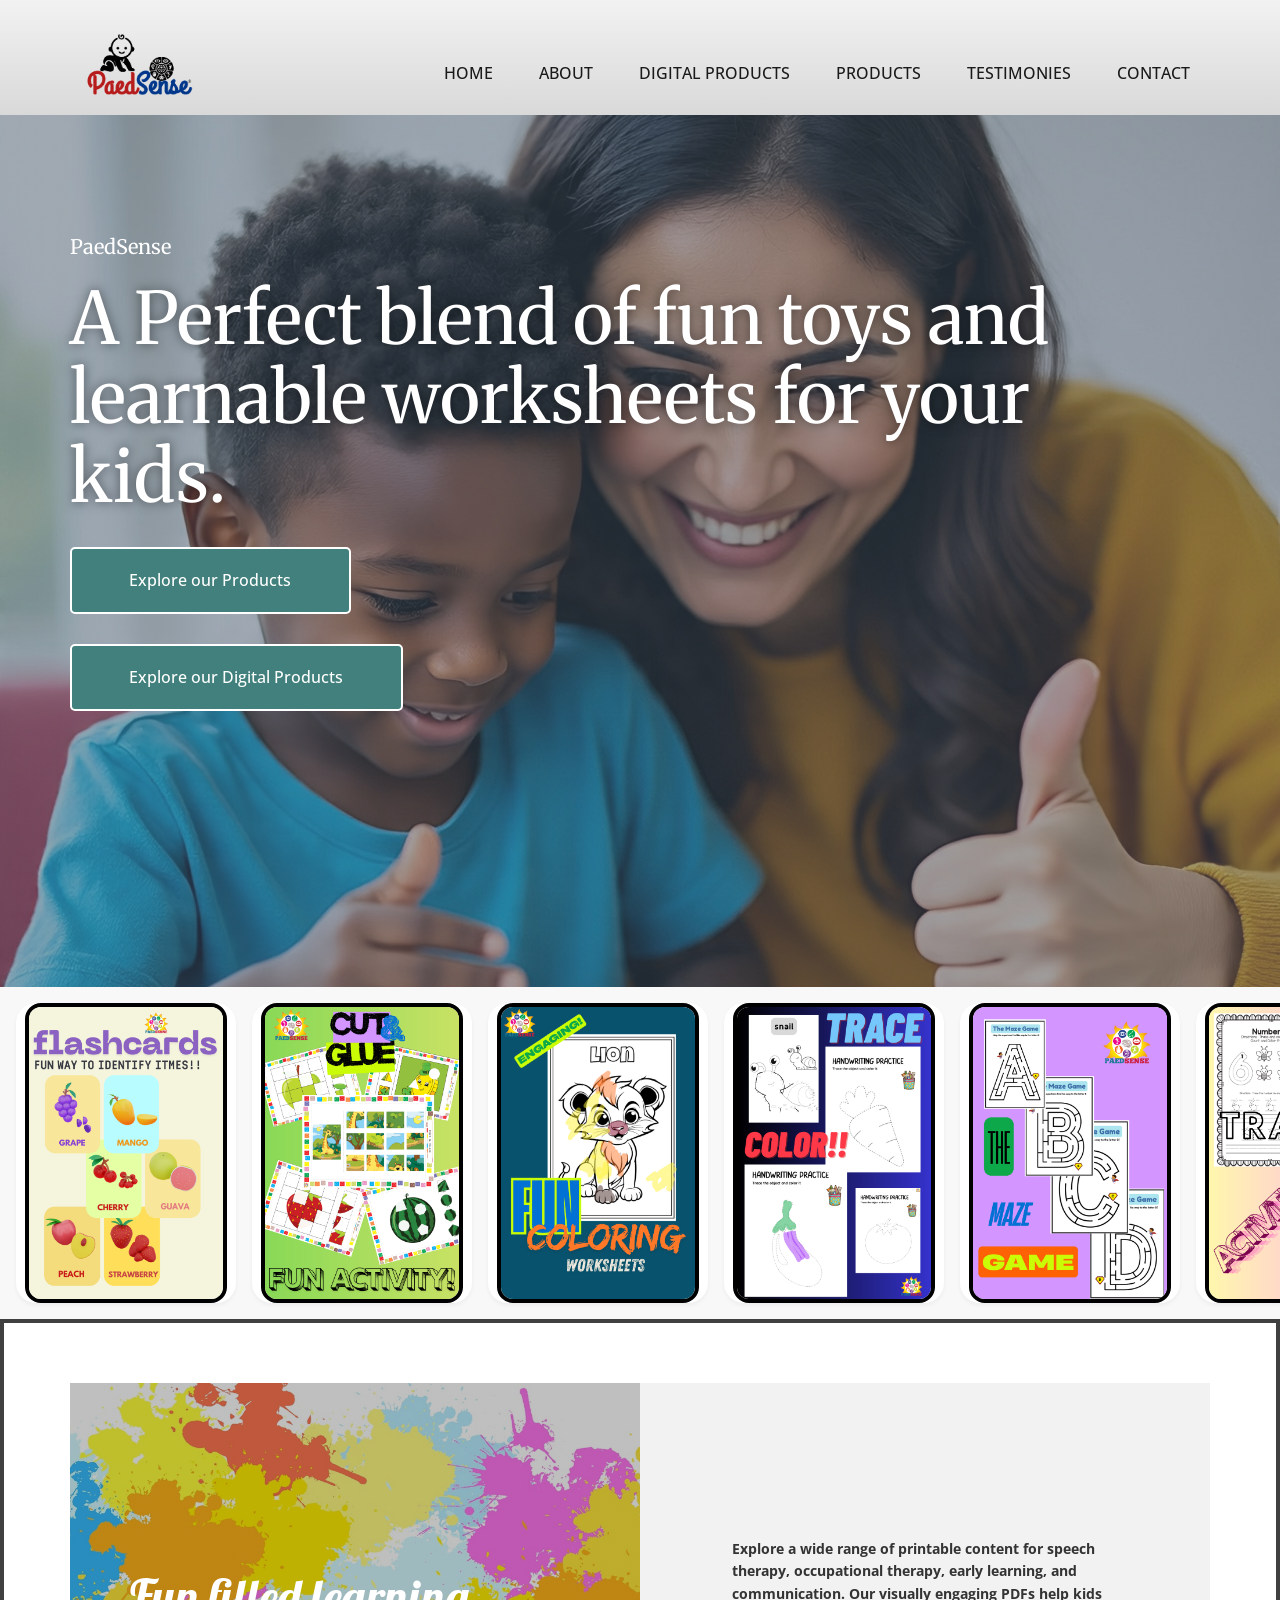
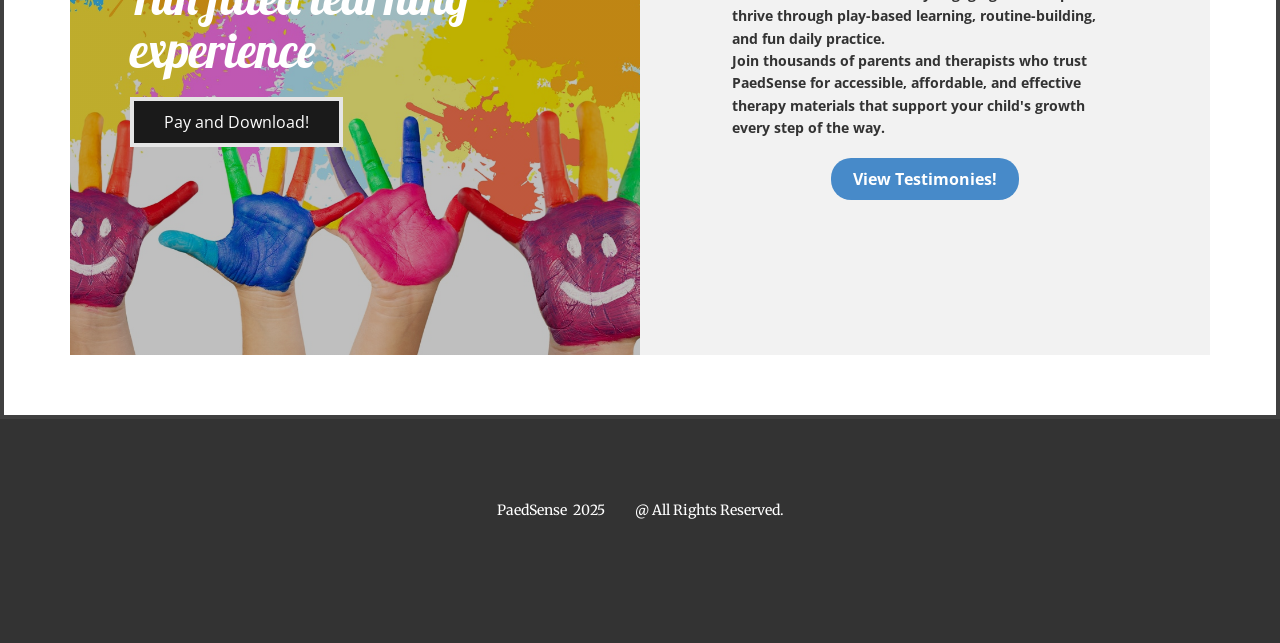
<file: index.html>
<!DOCTYPE html>
<html style="font-size:16px;" lang="en">
<head>
  <meta name="viewport" content="width=device-width, initial-scale=1.0">
  <meta charset="utf-8">

  <title>PaedSense - Therapy Worksheets for Children with Autism & Learning Needs</title>

  <meta name="description" content="PaedSense offers downloadable therapy PDFs for children with autism and other developmental needs. Discover fun, engaging worksheets crafted by experts.">

  <meta name="keywords" content="paidsense,padsense,pedsense,pedsen,therapy worksheets, autism worksheets, special needs learning, speech therapy PDFs, occupational therapy resources, developmental activities, paedsense worksheets">

  <meta name="robots" content="index, follow">

  <link rel="stylesheet" href="nicepage.css" media="screen">
  <link rel="stylesheet" href="index.css" media="screen">

  <script class="u-script" type="text/javascript" src="jquery.js" defer></script>
  <script class="u-script" type="text/javascript" src="nicepage.js" defer></script>

  <meta name="generator" content="Nicepage 7.11.4, nicepage.com">

  <link rel="icon" href="/logo_favicon.ico">
  <meta name="theme-color" content="#6a1b9a">
  <link rel="icon" type="image/png" href="/images/logo2.png">

  <link id="u-theme-google-font" rel="stylesheet"
    href="https://fonts.googleapis.com/css?family=Roboto:100,100i,200,200i,300,300i,400,400i,500,500i,600,600i,700,700i,800,800i,900,900i|Open+Sans:300,300i,400,400i,500,500i,600,600i,700,700i,800,800i">

  <link id="u-page-google-font" rel="stylesheet"
    href="https://fonts.googleapis.com/css?family=Merriweather:300,300i,400,400i,500,500i,600,600i,700,700i,800,800i,900,900i|Lobster:400">

  <link id="u-header-footer-google-font" rel="stylesheet"
    href="https://fonts.googleapis.com/css?family=Merriweather:300,300i,400,400i,500,500i,600,600i,700,700i,800,800i,900,900i">

  <script type="application/ld+json">
  {
    "@context": "http://schema.org",
    "@type": "Organization",
    "name": "",
    "logo": "images/logo2.png"
  }
  </script>

  <meta name="theme-color" content="#478ac9">
  <meta property="og:title" content="Home">
  <meta property="og:type" content="website">
  <meta name="referrer" content="origin">
</head>

<body
  data-home-page="Home.html"
  data-home-page-title="Home"
  data-path-to-root="./"
  data-include-products="false"
  class="u-body u-clearfix u-xl-mode"
  data-lang="en">

<header class="u-clearfix u-gradient u-header" id="header">
  <div class="u-clearfix u-sheet u-valign-middle-lg u-valign-middle-sm u-sheet-1">

    <a href="index.html"
      style="display:block;width:180px;height:100px;margin-top:10px;margin-left:-15px;">
      <img src="images/logo2.png"
        style="width:100%;height:100%;object-fit:contain;display:block;">
    </a>

    <nav class="u-menu u-menu-one-level u-offcanvas u-menu-1"
      role="navigation" aria-label="Menu navigation">

      <div class="menu-collapse"
        style="font-size:1rem;letter-spacing:0px;text-transform:uppercase;font-weight:500;">

        <a class="u-button-style u-custom-active-border-color u-custom-active-color u-custom-border u-custom-border-color u-custom-borders u-custom-hover-border-color u-custom-hover-color u-custom-left-right-menu-spacing u-custom-padding-bottom u-custom-text-active-color u-custom-text-color u-custom-text-decoration u-custom-text-hover-color u-custom-top-bottom-menu-spacing u-hamburger-link u-nav-link u-text-active-palette-1-base u-text-hover-palette-2-base u-hamburger-link-1"
          href="#" tabindex="-1" aria-label="Open menu" aria-controls="8302">

          <svg class="u-svg-link" viewBox="0 0 24 24">
            <use xlink:href="#menu-hamburger"></use>
          </svg>

          <svg class="u-svg-content" version="1.1" id="menu-hamburger"
            viewBox="0 0 16 16" x="0px" y="0px"
            xmlns:xlink="http://www.w3.org/1999/xlink"
            xmlns="http://www.w3.org/2000/svg">
            <g>
              <rect y="1" width="16" height="2"></rect>
              <rect y="7" width="16" height="2"></rect>
              <rect y="13" width="16" height="2"></rect>
            </g>
          </svg>
        </a>
      </div>

      <!-- DESKTOP MENU -->
      <div class="u-custom-menu u-nav-container">
        <ul role="menubar" class="u-nav u-spacing-2 u-unstyled u-nav-1">

          <li role="none" class="u-nav-item">
            <a role="menuitem"
              class="u-active-palette-1-base u-border-2 u-border-active-palette-1-base u-border-hover-palette-1-light-1 u-border-no-left u-border-no-right u-border-no-top u-button-style u-hover-palette-1-light-1 u-nav-link u-text-active-white u-text-grey-90 u-text-hover-white"
              href="./" style="padding:10px 20px;">Home</a>
          </li>

          <li role="none" class="u-nav-item">
            <a role="menuitem"
              class="u-active-palette-1-base u-border-2 u-border-active-palette-1-base u-border-hover-palette-1-light-1 u-border-no-left u-border-no-right u-border-no-top u-button-style u-hover-palette-1-light-1 u-nav-link u-text-active-white u-text-grey-90 u-text-hover-white"
              href="About.html" style="padding:10px 20px;">About</a>
          </li>

          <li role="none" class="u-nav-item">
            <a role="menuitem"
              class="u-active-palette-1-base u-border-2 u-border-active-palette-1-base u-border-hover-palette-1-light-1 u-border-no-left u-border-no-right u-border-no-top u-button-style u-hover-palette-1-light-1 u-nav-link u-text-active-white u-text-grey-90 u-text-hover-white"
              href="Pricing.html" style="padding:10px 20px;">Digital Products</a>
          </li>

          <li role="none" class="u-nav-item">
            <a role="menuitem"
              class="u-active-palette-1-base u-border-2 u-border-active-palette-1-base u-border-hover-palette-1-light-1 u-border-no-left u-border-no-right u-border-no-top u-button-style u-hover-palette-1-light-1 u-nav-link u-text-active-white u-text-grey-90 u-text-hover-white"
              href="Products.html" style="padding:10px 20px;">Products</a>
          </li>

          <li role="none" class="u-nav-item">
            <a role="menuitem"
              class="u-active-palette-1-base u-border-2 u-border-active-palette-1-base u-border-hover-palette-1-light-1 u-border-no-left u-border-no-right u-border-no-top u-button-style u-hover-palette-1-light-1 u-nav-link u-text-active-white u-text-grey-90 u-text-hover-white"
              href="Testimonies.html" style="padding:10px 20px;">Testimonies</a>
          </li>

          <li role="none" class="u-nav-item">
            <a role="menuitem"
              class="u-active-palette-1-base u-border-2 u-border-active-palette-1-base u-border-hover-palette-1-light-1 u-border-no-left u-border-no-right u-border-no-top u-button-style u-hover-palette-1-light-1 u-nav-link u-text-active-white u-text-grey-90 u-text-hover-white"
              href="Contact.html" style="padding:10px 20px;">Contact</a>
          </li>

        </ul>
      </div>

      <!-- MOBILE MENU -->
      <div class="u-custom-menu u-nav-container-collapse"
        id="8302" role="region" aria-label="Menu panel">

        <div class="u-black u-container-style u-inner-container-layout u-opacity u-opacity-95 u-sidenav">

          <div class="u-inner-container-layout u-sidenav-overflow">

            <div class="u-menu-close" tabindex="-1" aria-label="Close menu"></div>

            <ul class="u-align-center u-nav u-popupmenu-items u-unstyled u-nav-2"
              role="menubar">

              <li role="none" class="u-nav-item">
                <a role="menuitem" class="u-button-style u-nav-link" href="./">Home</a>
              </li>

              <li role="none" class="u-nav-item">
                <a role="menuitem" class="u-button-style u-nav-link" href="About.html">About</a>
              </li>

              <li role="none" class="u-nav-item">
                <a role="menuitem" class="u-button-style u-nav-link" href="Pricing.html">Digital Products</a>
              </li>

              <li role="none" class="u-nav-item">
                <a role="menuitem" class="u-button-style u-nav-link" href="Products.html">Physical Products</a>
              </li>

              <li role="none" class="u-nav-item">
                <a role="menuitem" class="u-button-style u-nav-link" href="Testimonies.html">Testimonies</a>
              </li>

              <li role="none" class="u-nav-item">
                <a role="menuitem" class="u-button-style u-nav-link" href="Contact.html">Contact</a>
              </li>

            </ul>
          </div>
        </div>

        <div class="u-black u-menu-overlay u-opacity u-opacity-70"></div>
      </div>

    </nav>
  </div>
</header>


<!-- HERO SECTION -->

<section class="u-clearfix u-image u-shading u-section-1"
  id="sec-eff4"
  data-image-width="1280"
  data-image-height="1280">

  <div class="u-clearfix u-sheet u-sheet-1">

    <div class="data-layout-selected u-clearfix u-expanded-width u-layout-wrap u-layout-wrap-1">

      <div class="u-layout">
        <div class="u-layout-row">

          <div class="u-container-align-left-lg u-container-align-left-md u-container-align-left-sm u-container-align-left-xl u-container-style u-layout-cell u-size-27-xxl u-size-60 u-layout-cell-1"
            data-animation-name="customAnimationIn"
            data-animation-duration="1500"
            data-animation-delay="0">

            <div class="u-container-layout u-valign-middle-lg u-valign-middle-md u-valign-middle-sm u-valign-middle-xl u-container-layout-1">

              <h5 class="u-align-left u-custom-font u-font-merriweather u-text u-text-1">
                PaedSense
              </h5>

              <h1 class="u-align-center-xs u-align-left-lg u-align-left-md u-align-left-sm u-align-left-xl u-custom-font u-font-merriweather u-text u-text-default u-text-2">
                A Perfect blend of fun toys and learnable worksheets for your kids.
              </h1>

              <a href="/Products.html"
                class="u-active-white u-align-left u-border-2 u-border-white u-btn u-btn-round u-button-style u-hover-feature u-hover-white u-palette-4-dark-2 u-radius u-btn-1"
                target="_blank">
                Explore our Products
              </a>

              <a href="/Pricing.html"
                class="u-active-white u-align-left u-border-2 u-border-white u-btn u-btn-round u-button-style u-hover-feature u-hover-white u-palette-4-dark-2 u-radius u-btn-1"
                target="_blank">
                Explore our Digital Products
              </a>

            </div>
          </div>

        </div>
      </div>
    </div>
  </div>

  <!-- PRODUCT IMAGE STRIP -->

  <div style="display:flex;overflow-x:auto;gap:16px;padding:16px;background:#f8f8f8;">

    <div style="flex:0 0 auto;display:flex;align-items:center;justify-content:center;height:300px;width:220px;border-radius:20px;box-shadow:0 2px 4px rgba(0,0,0,0.05);background:#fff;">
      <img src="images/9.png" alt="" style="max-width:100%;max-height:100%;object-fit:contain;border-radius:16px;border:4px solid #000;">
    </div>

    <div style="flex:0 0 auto;display:flex;align-items:center;justify-content:center;height:300px;width:220px;border-radius:20px;box-shadow:0 2px 4px rgba(0,0,0,0.05);background:#fff;">
      <img src="images/7.png" alt="" style="max-width:100%;max-height:100%;object-fit:contain;border-radius:16px;border:4px solid #000;">
    </div>

    <div style="flex:0 0 auto;display:flex;align-items:center;justify-content:center;height:300px;width:220px;border-radius:20px;box-shadow:0 2px 4px rgba(0,0,0,0.05);background:#fff;">
      <img src="images/2.png" alt="" style="max-width:100%;max-height:100%;object-fit:contain;border-radius:16px;border:4px solid #000;">
    </div>

    <div style="flex:0 0 auto;display:flex;align-items:center;justify-content:center;height:300px;width:220px;border-radius:20px;box-shadow:0 2px 4px rgba(0,0,0,0.05);background:#fff;">
      <img src="images/8.png" alt="" style="max-width:100%;max-height:100%;object-fit:contain;border-radius:16px;border:4px solid #000;">
    </div>

    <div style="flex:0 0 auto;display:flex;align-items:center;justify-content:center;height:300px;width:220px;border-radius:20px;box-shadow:0 2px 4px rgba(0,0,0,0.05);background:#fff;">
      <img src="images/12.png" alt="" style="max-width:100%;max-height:100%;object-fit:contain;border-radius:16px;border:4px solid #000;">
    </div>

    <div style="flex:0 0 auto;display:flex;align-items:center;justify-content:center;height:300px;width:220px;border-radius:20px;box-shadow:0 2px 4px rgba(0,0,0,0.05);background:#fff;">
      <img src="images/4.png" alt="" style="max-width:100%;max-height:100%;object-fit:contain;border-radius:16px;border:4px solid #000;">
    </div>

    <div style="flex:0 0 auto;display:flex;align-items:center;justify-content:center;height:300px;width:220px;border-radius:20px;box-shadow:0 2px 4px rgba(0,0,0,0.05);background:#fff;">
      <img src="images/1.png" alt="" style="max-width:100%;max-height:100%;object-fit:contain;border-radius:16px;border:4px solid #000;">
    </div>

    <div style="flex:0 0 auto;display:flex;align-items:center;justify-content:center;height:300px;width:220px;border-radius:20px;box-shadow:0 2px 4px rgba(0,0,0,0.05);background:#fff;">
      <img src="images/3.png" alt="" style="max-width:100%;max-height:100%;object-fit:contain;border-radius:16px;border:4px solid #000;">
    </div>

    <div style="flex:0 0 auto;display:flex;align-items:center;justify-content:center;height:300px;width:220px;border-radius:20px;box-shadow:0 2px 4px rgba(0,0,0,0.05);background:#fff;">
      <img src="images/5.png" alt="" style="max-width:100%;max-height:100%;object-fit:contain;border-radius:16px;border:4px solid #000;">
    </div>

    <div style="flex:0 0 auto;display:flex;align-items:center;justify-content:center;height:300px;width:220px;border-radius:20px;box-shadow:0 2px 4px rgba(0,0,0,0.05);background:#fff;">
      <img src="images/11.png" alt="" style="max-width:100%;max-height:100%;object-fit:contain;border-radius:16px;border:4px solid #000;">
    </div>

    <div style="flex:0 0 auto;display:flex;align-items:center;justify-content:center;height:300px;width:220px;border-radius:20px;box-shadow:0 2px 4px rgba(0,0,0,0.05);background:#fff;">
      <img src="images/10.png" alt="" style="max-width:100%;max-height:100%;object-fit:contain;border-radius:16px;border:4px solid #000;">
    </div>

    <div style="flex:0 0 auto;display:flex;align-items:center;justify-content:center;height:300px;width:220px;border-radius:20px;box-shadow:0 2px 4px rgba(0,0,0,0.05);background:#fff;">
      <img src="images/6.png" alt="" style="max-width:100%;max-height:100%;object-fit:contain;border-radius:16px;border:4px solid #000;">
    </div>

  </div>

  <style data-mode="XXL">

    @media (max-width:0px) {

      .u-section-1 {
        background-position:50% 50%,50% 50%;
        background-repeat:no-repeat,no-repeat;
        background-image:
          linear-gradient(to bottom,rgba(66,84,101,0.5),rgba(66,84,101,0.5)),
          url('images/worker-sharing-idea7-min.jpg');
        background-size:cover,cover;
      }

      .u-section-1 .u-sheet-1 {
        min-height:872px;
      }

      .u-section-1 .u-layout-wrap-1 {
        margin-top:286px;
        margin-bottom:59px;
      }

      .u-section-1 .u-layout-cell-1 {
        min-height:527px;
        --animation-custom_in-translate_x:-300px;
        --animation-custom_in-translate_y:0px;
        --animation-custom_in-opacity:0;
        --animation-custom_in-rotate:0deg;
        --animation-custom_in-scale:1;
      }

      .u-section-1 .u-container-layout-1 {
        padding-top:30px;
        padding-right:30px;
        padding-bottom:30px;
        padding-left:0;
      }

      .u-section-1 .u-text-1 {
        margin-top:0;
        margin-bottom:0;
        margin-left:0;
        margin-right:0;
      }

      .u-section-1 .u-text-2 {
        text-shadow:0 0 12px rgba(0,0,0,0.5);
        margin-top:20px;
        margin-right:auto;
        margin-bottom:0;
        margin-left:0;
      }

      .u-section-1 .u-btn-1 {
        letter-spacing:0;
        font-weight:500;
        --radius:5px;
        margin-top:30px;
        margin-right:auto;
        margin-bottom:0;
        margin-left:0;
        padding-top:20px;
        padding-right:58px;
        padding-bottom:21px;
        padding-left:57px;
      }
    }

    .u-text-4 {
      word-wrap:break-word;
      overflow-wrap:break-word;
      max-width:80%;
      box-sizing:border-box;
      font-size:1rem;
      line-height:1.5;
    }

    @media (max-width:768px) {
      .u-text-4 {
        font-size:2.5rem;
        padding:10px 100px;
      }
    }

  </style>

</section>


<!-- SECTION 2 -->

<section class="u-border-4 u-border-grey-75 u-clearfix u-container-align-center-lg u-container-align-center-md u-container-align-center-sm u-container-align-center-xl u-section-2"
  id="block-1">

  <div class="u-clearfix u-sheet u-valign-middle-lg u-valign-middle-md u-valign-middle-sm u-sheet-1">

    <div class="custom-expanded data-layout-selected u-clearfix u-expanded-width-lg u-expanded-width-md u-expanded-width-sm u-expanded-width-xl u-gutter-0 u-layout-wrap u-layout-wrap-1">

      <div class="u-layout">
        <div class="u-layout-row">

          <div class="u-align-left u-container-align-left-lg u-container-align-left-md u-container-align-left-sm u-container-align-left-xl u-container-style u-image u-image-round u-layout-cell u-left-cell u-radius u-shading u-size-30 u-size-xs-60 u-image-1"
            src="" data-image-width="5000" data-image-height="3846">

            <div class="u-container-layout u-valign-bottom-xs u-valign-middle-lg u-valign-middle-md u-valign-middle-sm u-valign-middle-xl u-container-layout-1"
              src="" style="border-top-left-radius:30px;border-top-right-radius:30px;">

              <h2 class="u-align-left u-custom-font u-font-lobster u-text u-text-default-lg u-text-default-md u-text-default-sm u-text-default-xl u-text-1">
                Fun filled learning experience
              </h2>

              <a href="/Pricing.html"
                class="u-align-left u-border-4 u-border-grey-10 u-btn u-btn-round u-button-style u-grey-90 u-radius u-btn-1">
                Pay and Download!
              </a>

            </div>
          </div>


          <div class="u-align-left u-container-align-left-lg u-container-align-left-md u-container-align-left-sm u-container-align-left-xl u-container-style u-grey-5 u-layout-cell u-right-cell u-size-30 u-size-xs-60 u-layout-cell-2">

            <div class="u-container-layout u-valign-middle-lg u-valign-middle-md u-valign-middle-sm u-valign-middle-xl u-container-layout-2">

              <div class="u-container-style u-grey-5 u-layout-cell u-right-cell u-size-30 u-size-xs-60"
                style="padding:20px;box-sizing:border-box;">

                <div class="u-container-layout u-valign-middle"
                  style="display:flex;flex-direction:column;align-items:flex-start;justify-content:center;height:100%;">

                  <p class="u-text"
                    style="margin:0 0 18px 0;padding:0 12px;font-size:14px;font-weight:700;max-width:100%;overflow-wrap:break-word;box-sizing:border-box;color:#333;">

                    Explore a wide range of printable content for speech therapy,
                    occupational therapy, early learning, and communication.
                    Our visually engaging PDFs help kids thrive through play-based
                    learning, routine-building, and fun daily practice.
                    <br>
                    Join thousands of parents and therapists who trust PaedSense
                    for accessible, affordable, and effective therapy materials
                    that support your child's growth every step of the way.

                  </p>

                  <a href="/Testimonies.html"
                    class="u-btn u-button-style u-palette-1-base u-btn-2"
                    style="border-radius:20px;padding:10px 22px;font-weight:700;text-align:center;display:block;cursor:pointer;max-width:fit-content;margin:0 auto;">
                    View Testimonies!
                  </a>

                </div>
              </div>

            </div>
          </div>

        </div>
      </div>

    </div>
  </div>
</section>


<!-- FOOTER -->

<footer class="u-align-center u-clearfix u-container-align-center u-footer u-grey-80 u-footer"
  id="footer">

  <div class="u-clearfix u-sheet u-sheet-1">

    <p class="u-custom-font u-font-merriweather u-small-text u-text u-text-variant u-text-1">
      PaedSense&nbsp; 2025&nbsp;&nbsp;&nbsp;&nbsp;&nbsp;&nbsp;&nbsp;&nbsp;&nbsp;&nbsp;@ All Rights Reserved.
    </p>

  </div>
</footer>

</body>
</html>
</file>
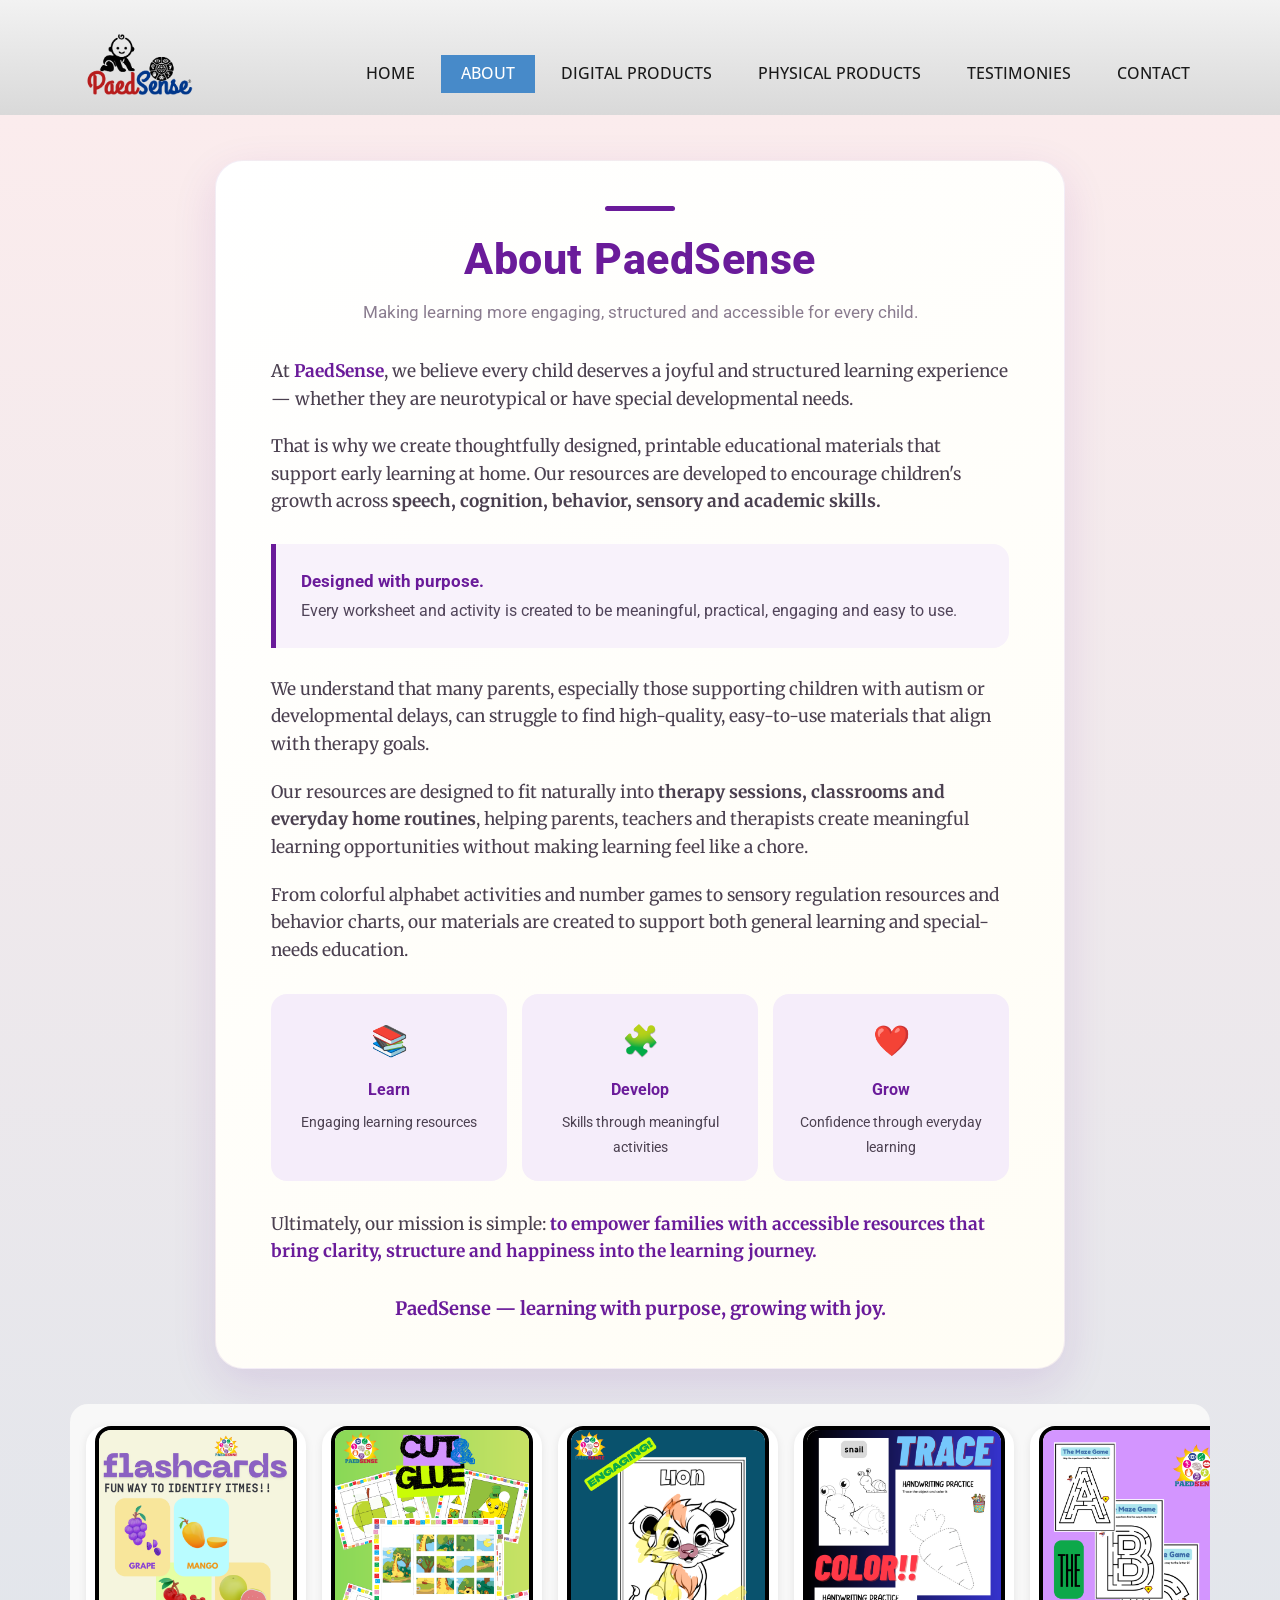
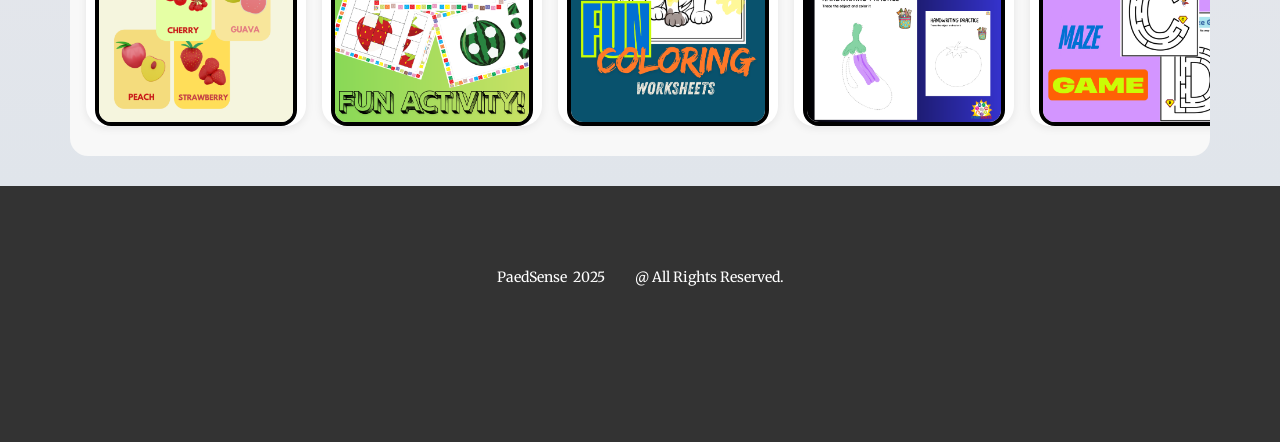
<file: About.html>
<!DOCTYPE html>
<html style="font-size:16px;" lang="en">
<head>
  <meta name="viewport" content="width=device-width, initial-scale=1.0">
  <meta charset="utf-8">

  <meta name="keywords" content="About Us, PaedSense">
  <meta name="description" content="Learn more about PaedSense and our mission to support children, parents, teachers and therapists through engaging learning resources.">

  <title>About | PaedSense</title>

  <link rel="stylesheet" href="nicepage.css" media="screen">
  <link rel="stylesheet" href="About.css" media="screen">

  <script class="u-script" type="text/javascript" src="jquery.js" defer></script>
  <script class="u-script" type="text/javascript" src="nicepage.js" defer></script>

  <meta name="generator" content="Nicepage 7.11.4, nicepage.com">

  <link rel="icon" href="/logo_favicon.ico">
  <meta name="theme-color" content="#6a1b9a">
  <link rel="icon" type="image/png" href="/images/logo2.png">

  <link rel="stylesheet"
    href="https://fonts.googleapis.com/css?family=Merriweather:300,400,500,600,700,800,900|Lobster:400">

  <link id="u-theme-google-font" rel="stylesheet"
    href="https://fonts.googleapis.com/css?family=Roboto:100,300,400,500,700,900|Open+Sans:300,400,500,600,700,800">

  <link id="u-header-footer-google-font" rel="stylesheet"
    href="https://fonts.googleapis.com/css?family=Merriweather:300,400,500,600,700,800,900">

  <script type="application/ld+json">
  {
    "@context": "http://schema.org",
    "@type": "Organization",
    "name": "PaedSense",
    "logo": "images/logo2.png"
  }
  </script>

  <meta name="theme-color" content="#478ac9">
  <meta property="og:title" content="About PaedSense">
  <meta property="og:type" content="website">
  <meta name="referrer" content="origin">
</head>

<body
  data-path-to-root="./"
  data-include-products="false"
  class="u-body u-clearfix u-xl-mode"
  data-lang="en">

<header class="u-clearfix u-gradient u-header u-header" id="header">

  <div class="u-clearfix u-sheet u-valign-middle-lg u-valign-middle-sm u-sheet-1">

    <!-- LOGO -->
    <a href="index.html"
      style="display:block;width:180px;height:100px;margin-top:10px;margin-left:-15px;">
      <img src="images/logo2.png"
        style="width:100%;height:100%;object-fit:contain;display:block;">
    </a>

    <!-- NAVIGATION -->
    <nav class="u-menu u-menu-one-level u-offcanvas u-menu-1"
      role="navigation"
      aria-label="Menu navigation">

      <div class="menu-collapse"
        style="font-size:1rem;letter-spacing:0px;text-transform:uppercase;font-weight:500;">

        <a class="u-button-style u-custom-active-border-color u-custom-active-color u-custom-border u-custom-border-color u-custom-borders u-custom-hover-border-color u-custom-hover-color u-custom-left-right-menu-spacing u-custom-padding-bottom u-custom-text-active-color u-custom-text-color u-custom-text-decoration u-custom-text-hover-color u-custom-top-bottom-menu-spacing u-hamburger-link u-nav-link u-text-active-palette-1-base u-text-hover-palette-2-base u-hamburger-link-1"
          href="#"
          tabindex="-1"
          aria-label="Open menu"
          aria-controls="8302">

          <svg class="u-svg-link" viewBox="0 0 24 24">
            <use xlink:href="#menu-hamburger"></use>
          </svg>

          <svg class="u-svg-content"
            version="1.1"
            id="menu-hamburger"
            viewBox="0 0 16 16"
            x="0px"
            y="0px"
            xmlns:xlink="http://www.w3.org/1999/xlink"
            xmlns="http://www.w3.org/2000/svg">

            <g>
              <rect y="1" width="16" height="2"></rect>
              <rect y="7" width="16" height="2"></rect>
              <rect y="13" width="16" height="2"></rect>
            </g>

          </svg>
        </a>
      </div>


      <!-- DESKTOP MENU -->
      <div class="u-custom-menu u-nav-container">

        <ul role="menubar" class="u-nav u-spacing-2 u-unstyled u-nav-1">

          <li role="none" class="u-nav-item">
            <a role="menuitem"
              class="u-active-palette-1-base u-border-2 u-border-active-palette-1-base u-border-hover-palette-1-light-1 u-border-no-left u-border-no-right u-border-no-top u-button-style u-hover-palette-1-light-1 u-nav-link u-text-active-white u-text-grey-90 u-text-hover-white"
              href="./"
              style="padding:10px 20px;">
              Home
            </a>
          </li>

          <li role="none" class="u-nav-item">
            <a role="menuitem"
              class="u-active-palette-1-base u-border-2 u-border-active-palette-1-base u-border-hover-palette-1-light-1 u-border-no-left u-border-no-right u-border-no-top u-button-style u-hover-palette-1-light-1 u-nav-link u-text-active-white u-text-grey-90 u-text-hover-white"
              href="About.html"
              style="padding:10px 20px;">
              About
            </a>
          </li>

          <!-- DIGITAL PRODUCTS -->
          <li role="none" class="u-nav-item">
            <a role="menuitem"
              class="u-active-palette-1-base u-border-2 u-border-active-palette-1-base u-border-hover-palette-1-light-1 u-border-no-left u-border-no-right u-border-no-top u-button-style u-hover-palette-1-light-1 u-nav-link u-text-active-white u-text-grey-90 u-text-hover-white"
              href="Pricing.html"
              style="padding:10px 20px;">
              Digital Products
            </a>
          </li>

          <!-- PHYSICAL PRODUCTS -->
          <li role="none" class="u-nav-item">
            <a role="menuitem"
              class="u-active-palette-1-base u-border-2 u-border-active-palette-1-base u-border-hover-palette-1-light-1 u-border-no-left u-border-no-right u-border-no-top u-button-style u-hover-palette-1-light-1 u-nav-link u-text-active-white u-text-grey-90 u-text-hover-white"
              href="Products.html"
              style="padding:10px 20px;">
              Physical Products
            </a>
          </li>

          <li role="none" class="u-nav-item">
            <a role="menuitem"
              class="u-active-palette-1-base u-border-2 u-border-active-palette-1-base u-border-hover-palette-1-light-1 u-border-no-left u-border-no-right u-border-no-top u-button-style u-hover-palette-1-light-1 u-nav-link u-text-active-white u-text-grey-90 u-text-hover-white"
              href="Testimonies.html"
              style="padding:10px 20px;">
              Testimonies
            </a>
          </li>

          <li role="none" class="u-nav-item">
            <a role="menuitem"
              class="u-active-palette-1-base u-border-2 u-border-active-palette-1-base u-border-hover-palette-1-light-1 u-border-no-left u-border-no-right u-border-no-top u-button-style u-hover-palette-1-light-1 u-nav-link u-text-active-white u-text-grey-90 u-text-hover-white"
              href="Contact.html"
              style="padding:10px 20px;">
              Contact
            </a>
          </li>

        </ul>
      </div>


      <!-- MOBILE MENU -->
      <div class="u-custom-menu u-nav-container-collapse"
        id="8302"
        role="region"
        aria-label="Menu panel">

        <div class="u-black u-container-style u-inner-container-layout u-opacity u-opacity-95 u-sidenav">

          <div class="u-inner-container-layout u-sidenav-overflow">

            <div class="u-menu-close"
              tabindex="-1"
              aria-label="Close menu">
            </div>

            <ul class="u-align-center u-nav u-popupmenu-items u-unstyled u-nav-2"
              role="menubar">

              <li role="none" class="u-nav-item">
                <a role="menuitem"
                  class="u-button-style u-nav-link"
                  href="./">
                  Home
                </a>
              </li>

              <li role="none" class="u-nav-item">
                <a role="menuitem"
                  class="u-button-style u-nav-link"
                  href="About.html">
                  About
                </a>
              </li>

              <li role="none" class="u-nav-item">
                <a role="menuitem"
                  class="u-button-style u-nav-link"
                  href="Pricing.html">
                  Digital Products
                </a>
              </li>

              <li role="none" class="u-nav-item">
                <a role="menuitem"
                  class="u-button-style u-nav-link"
                  href="Products.html">
                  Products
                </a>
              </li>

              <li role="none" class="u-nav-item">
                <a role="menuitem"
                  class="u-button-style u-nav-link"
                  href="Testimonies.html">
                  Testimonies
                </a>
              </li>

              <li role="none" class="u-nav-item">
                <a role="menuitem"
                  class="u-button-style u-nav-link"
                  href="Contact.html">
                  Contact
                </a>
              </li>

            </ul>
          </div>
        </div>

        <div class="u-black u-menu-overlay u-opacity u-opacity-70"></div>

      </div>

    </nav>
  </div>
</header>


<!-- ================= ABOUT SECTION ================= -->

<section class="u-clearfix u-gradient u-section-1" id="block-1">

  <div class="u-clearfix u-sheet u-valign-top-xs u-sheet-1">

    <div style="
      max-width:850px;
      margin:45px auto 35px auto;
      background:linear-gradient(145deg,#ffffff,#fffdf5);
      border-radius:28px;
      box-shadow:0 15px 45px rgba(106,27,154,0.12);
      padding:45px 55px;
      font-family:'Merriweather',serif;
      line-height:1.8;
      color:#4b4050;
      overflow-wrap:break-word;
      position:relative;
      border:1px solid rgba(106,27,154,0.08);
    ">

      <!-- DECORATIVE TOP -->
      <div style="
        width:70px;
        height:5px;
        border-radius:10px;
        background:#6a1b9a;
        margin:0 auto 22px auto;
      "></div>

      <!-- TITLE -->
      <h1 style="
        font-size:2.7rem;
        font-weight:800;
        text-align:center;
        margin:0 0 12px 0;
        letter-spacing:0.5px;
        color:#6a1b9a;
        line-height:1.25;
      ">
        About PaedSense
      </h1>

      <p style="
        text-align:center;
        font-family:'Roboto',sans-serif;
        font-size:1.05rem;
        color:#8a7c8f;
        margin:0 auto 32px auto;
        max-width:650px;
      ">
        Making learning more engaging, structured and accessible for every child.
      </p>


      <!-- INTRO -->
      <p style="
        font-size:1.08rem;
        margin:0 0 20px 0;
        text-align:left;
      ">
        At <strong style="color:#6a1b9a;">PaedSense</strong>, we believe every child
        deserves a joyful and structured learning experience — whether they are
        neurotypical or have special developmental needs.
      </p>

      <p style="
        font-size:1.08rem;
        margin:0 0 20px 0;
        text-align:left;
      ">
        That is why we create thoughtfully designed, printable educational materials
        that support early learning at home. Our resources are developed to encourage
        children's growth across
        <strong>speech, cognition, behavior, sensory and academic skills.</strong>
      </p>


      <!-- HIGHLIGHT BOX -->
      <div style="
        margin:28px 0;
        padding:22px 25px;
        border-left:5px solid #6a1b9a;
        background:#f8f2fb;
        border-radius:0 16px 16px 0;
        font-family:'Roboto',sans-serif;
        color:#51455a;
      ">
        <strong style="color:#6a1b9a;font-size:1.05rem;">
          Designed with purpose.
        </strong>
        <br>
        Every worksheet and activity is created to be meaningful, practical,
        engaging and easy to use.
      </div>


      <p style="
        font-size:1.08rem;
        margin:0 0 20px 0;
        text-align:left;
      ">
        We understand that many parents, especially those supporting children with
        autism or developmental delays, can struggle to find high-quality,
        easy-to-use materials that align with therapy goals.
      </p>

      <p style="
        font-size:1.08rem;
        margin:0 0 20px 0;
        text-align:left;
      ">
        Our resources are designed to fit naturally into
        <strong>therapy sessions, classrooms and everyday home routines</strong>,
        helping parents, teachers and therapists create meaningful learning
        opportunities without making learning feel like a chore.
      </p>

      <p style="
        font-size:1.08rem;
        margin:0 0 20px 0;
        text-align:left;
      ">
        From colorful alphabet activities and number games to sensory regulation
        resources and behavior charts, our materials are created to support both
        general learning and special-needs education.
      </p>


      <!-- THREE FEATURES -->
      <div style="
        display:flex;
        flex-wrap:wrap;
        gap:15px;
        margin:30px 0;
        font-family:'Roboto',sans-serif;
      ">

        <div style="
          flex:1 1 180px;
          padding:20px 15px;
          text-align:center;
          background:#f5edfa;
          border-radius:16px;
        ">
          <div style="font-size:30px;margin-bottom:8px;">📚</div>
          <strong style="color:#6a1b9a;">Learn</strong>
          <div style="font-size:14px;margin-top:5px;">
            Engaging learning resources
          </div>
        </div>

        <div style="
          flex:1 1 180px;
          padding:20px 15px;
          text-align:center;
          background:#f5edfa;
          border-radius:16px;
        ">
          <div style="font-size:30px;margin-bottom:8px;">🧩</div>
          <strong style="color:#6a1b9a;">Develop</strong>
          <div style="font-size:14px;margin-top:5px;">
            Skills through meaningful activities
          </div>
        </div>

        <div style="
          flex:1 1 180px;
          padding:20px 15px;
          text-align:center;
          background:#f5edfa;
          border-radius:16px;
        ">
          <div style="font-size:30px;margin-bottom:8px;">❤️</div>
          <strong style="color:#6a1b9a;">Grow</strong>
          <div style="font-size:14px;margin-top:5px;">
            Confidence through everyday learning
          </div>
        </div>

      </div>


      <p style="
        font-size:1.08rem;
        margin:0;
        text-align:left;
      ">
        Ultimately, our mission is simple:
        <strong style="color:#6a1b9a;">
          to empower families with accessible resources that bring clarity,
          structure and happiness into the learning journey.
        </strong>
      </p>

      <p style="
        font-size:1.15rem;
        font-weight:700;
        text-align:center;
        margin:28px 0 0 0;
        color:#6a1b9a;
      ">
        PaedSense — learning with purpose, growing with joy.
      </p>

    </div>


    <!-- ================= IMAGE GALLERY ================= -->

    <div style="
      display:flex;
      overflow-x:auto;
      gap:16px;
      padding:22px 16px 30px 16px;
      background:#f8f8f8;
      border-radius:18px;
      margin-bottom:30px;
    ">

      <div style="flex:0 0 auto;display:flex;align-items:center;justify-content:center;height:300px;width:220px;border-radius:20px;box-shadow:0 2px 8px rgba(0,0,0,0.08);background:#fff;">
        <img src="images/9.png" alt="" style="max-width:100%;max-height:100%;object-fit:contain;border-radius:16px;border:4px solid #000;">
      </div>

      <div style="flex:0 0 auto;display:flex;align-items:center;justify-content:center;height:300px;width:220px;border-radius:20px;box-shadow:0 2px 8px rgba(0,0,0,0.08);background:#fff;">
        <img src="images/7.png" alt="" style="max-width:100%;max-height:100%;object-fit:contain;border-radius:16px;border:4px solid #000;">
      </div>

      <div style="flex:0 0 auto;display:flex;align-items:center;justify-content:center;height:300px;width:220px;border-radius:20px;box-shadow:0 2px 8px rgba(0,0,0,0.08);background:#fff;">
        <img src="images/2.png" alt="" style="max-width:100%;max-height:100%;object-fit:contain;border-radius:16px;border:4px solid #000;">
      </div>

      <div style="flex:0 0 auto;display:flex;align-items:center;justify-content:center;height:300px;width:220px;border-radius:20px;box-shadow:0 2px 8px rgba(0,0,0,0.08);background:#fff;">
        <img src="images/8.png" alt="" style="max-width:100%;max-height:100%;object-fit:contain;border-radius:16px;border:4px solid #000;">
      </div>

      <div style="flex:0 0 auto;display:flex;align-items:center;justify-content:center;height:300px;width:220px;border-radius:20px;box-shadow:0 2px 8px rgba(0,0,0,0.08);background:#fff;">
        <img src="images/12.png" alt="" style="max-width:100%;max-height:100%;object-fit:contain;border-radius:16px;border:4px solid #000;">
      </div>

      <div style="flex:0 0 auto;display:flex;align-items:center;justify-content:center;height:300px;width:220px;border-radius:20px;box-shadow:0 2px 8px rgba(0,0,0,0.08);background:#fff;">
        <img src="images/4.png" alt="" style="max-width:100%;max-height:100%;object-fit:contain;border-radius:16px;border:4px solid #000;">
      </div>

      <div style="flex:0 0 auto;display:flex;align-items:center;justify-content:center;height:300px;width:220px;border-radius:20px;box-shadow:0 2px 8px rgba(0,0,0,0.08);background:#fff;">
        <img src="images/1.png" alt="" style="max-width:100%;max-height:100%;object-fit:contain;border-radius:16px;border:4px solid #000;">
      </div>

      <div style="flex:0 0 auto;display:flex;align-items:center;justify-content:center;height:300px;width:220px;border-radius:20px;box-shadow:0 2px 8px rgba(0,0,0,0.08);background:#fff;">
        <img src="images/3.png" alt="" style="max-width:100%;max-height:100%;object-fit:contain;border-radius:16px;border:4px solid #000;">
      </div>

      <div style="flex:0 0 auto;display:flex;align-items:center;justify-content:center;height:300px;width:220px;border-radius:20px;box-shadow:0 2px 8px rgba(0,0,0,0.08);background:#fff;">
        <img src="images/5.png" alt="" style="max-width:100%;max-height:100%;object-fit:contain;border-radius:16px;border:4px solid #000;">
      </div>

      <div style="flex:0 0 auto;display:flex;align-items:center;justify-content:center;height:300px;width:220px;border-radius:20px;box-shadow:0 2px 8px rgba(0,0,0,0.08);background:#fff;">
        <img src="images/11.png" alt="" style="max-width:100%;max-height:100%;object-fit:contain;border-radius:16px;border:4px solid #000;">
      </div>

      <div style="flex:0 0 auto;display:flex;align-items:center;justify-content:center;height:300px;width:220px;border-radius:20px;box-shadow:0 2px 8px rgba(0,0,0,0.08);background:#fff;">
        <img src="images/10.png" alt="" style="max-width:100%;max-height:100%;object-fit:contain;border-radius:16px;border:4px solid #000;">
      </div>

      <div style="flex:0 0 auto;display:flex;align-items:center;justify-content:center;height:300px;width:220px;border-radius:20px;box-shadow:0 2px 8px rgba(0,0,0,0.08);background:#fff;">
        <img src="images/6.png" alt="" style="max-width:100%;max-height:100%;object-fit:contain;border-radius:16px;border:4px solid #000;">
      </div>

    </div>

  </div>

</section>


<!-- FOOTER -->

<footer class="u-align-center u-clearfix u-container-align-center u-footer u-grey-80 u-footer"
  id="footer">

  <div class="u-clearfix u-sheet u-sheet-1">

    <p class="u-custom-font u-font-merriweather u-small-text u-text u-text-variant u-text-1">
      PaedSense&nbsp; 2025&nbsp;&nbsp;&nbsp;&nbsp;&nbsp;&nbsp;&nbsp;&nbsp;&nbsp;&nbsp;@ All Rights Reserved.
    </p>

  </div>

</footer>

<section class="u-backlink u-clearfix u-grey-80"></section>

</body>
</html>
</file>
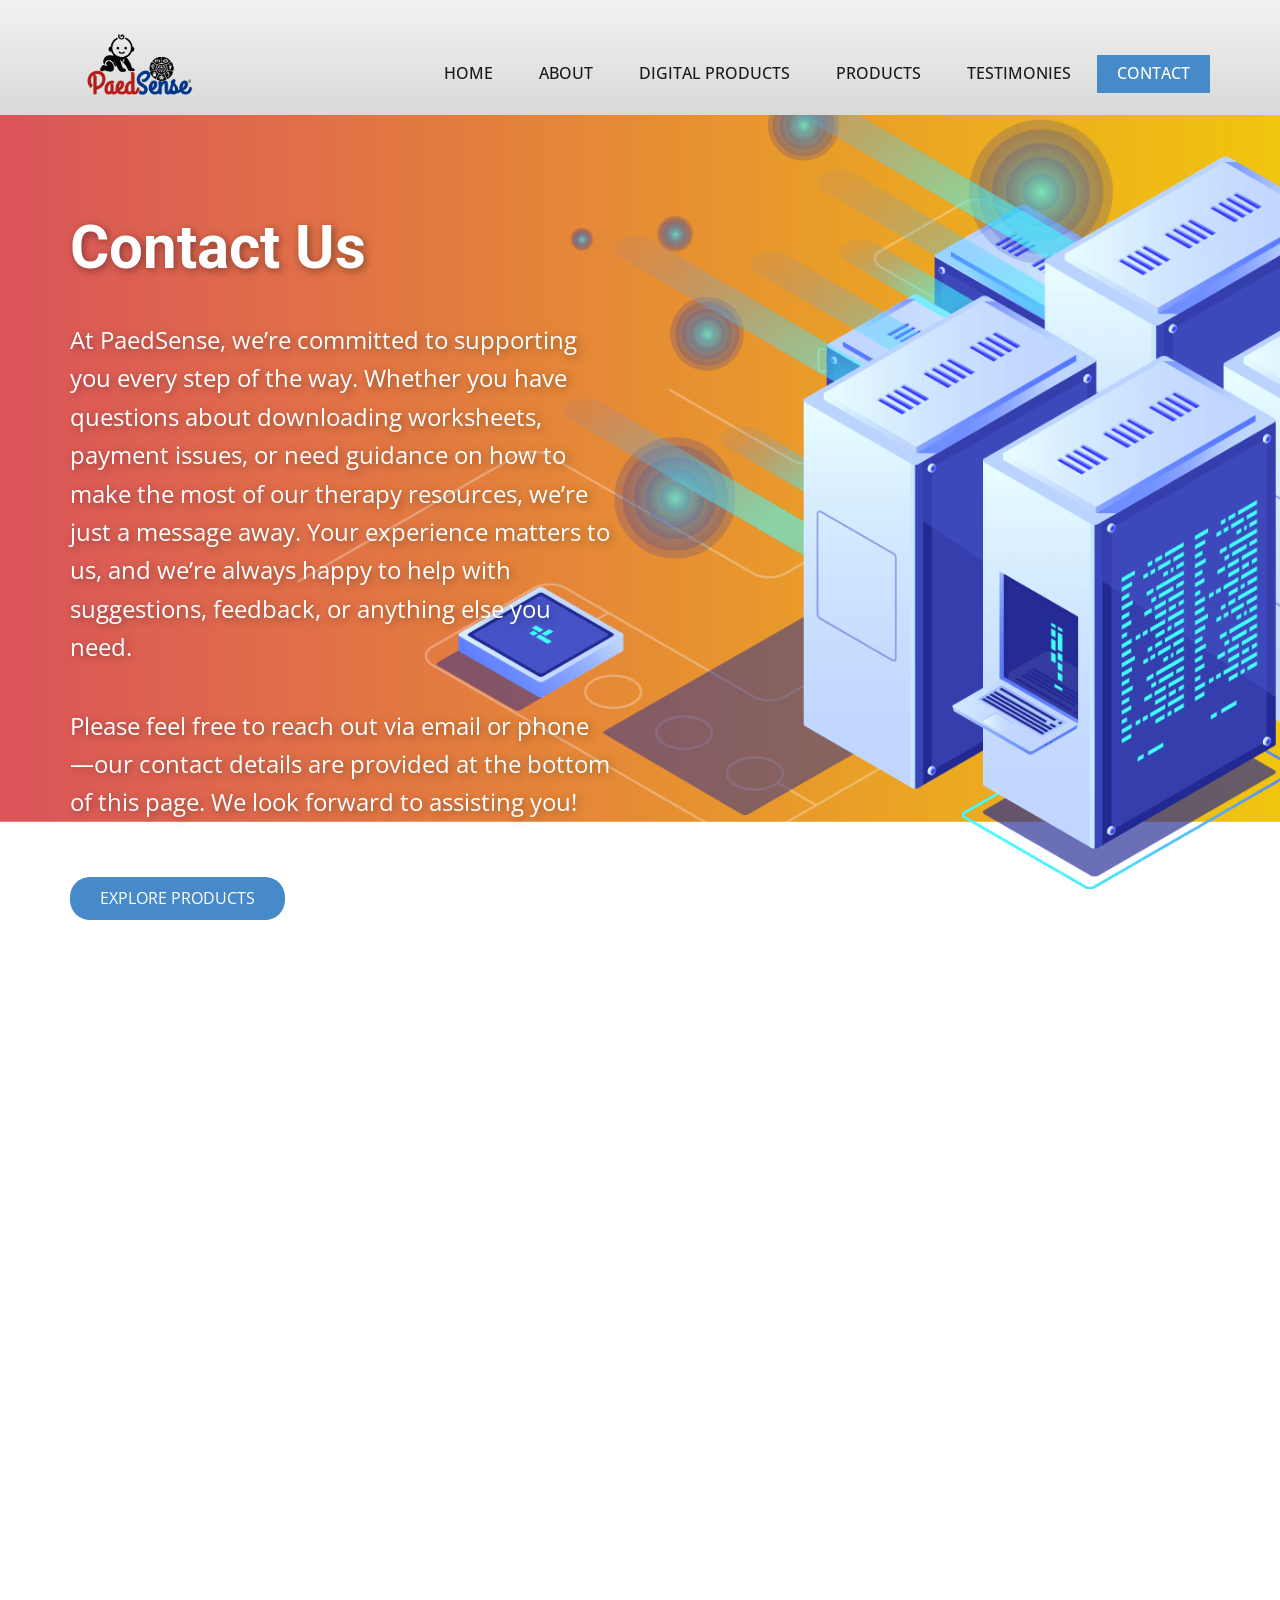
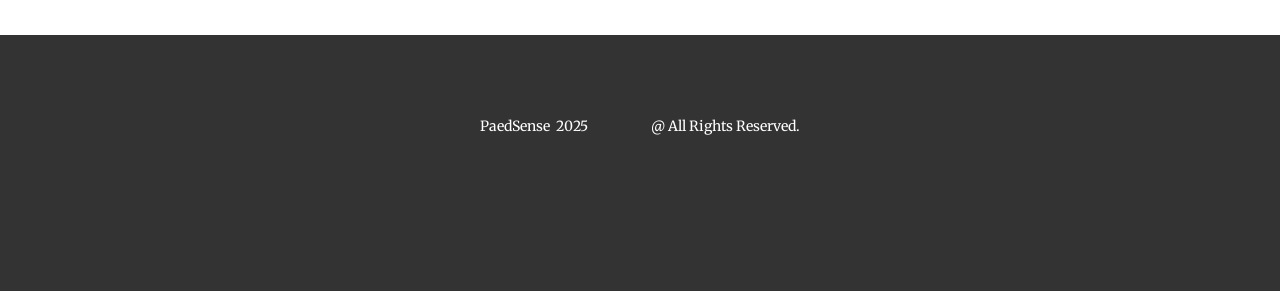
<file: Contact.html>
<!DOCTYPE html>
<html style="font-size: 16px;" lang="en"><head>
    <meta name="viewport" content="width=device-width, initial-scale=1.0">
    <meta charset="utf-8">
    <meta name="keywords" content="Contact Us, ​Need Some Help?">
    <meta name="description" content="">
    <title>Contact</title>
    <link rel="stylesheet" href="nicepage.css" media="screen">
<link rel="stylesheet" href="Contact.css" media="screen">
    <script class="u-script" type="text/javascript" src="jquery.js" defer=""></script>
    <script class="u-script" type="text/javascript" src="nicepage.js" defer=""></script>
    <meta name="generator" content="Nicepage 7.11.4, nicepage.com">
    
    <link rel="icon" href="/logo_favicon.ico" />    
    <meta name="theme-color" content="#6a1b9a" />
    <link rel="icon" type="image/png" href="/images/logo2.png" />
    
    
    
    <link id="u-theme-google-font" rel="stylesheet" href="https://fonts.googleapis.com/css?family=Roboto:100,100i,200,200i,300,300i,400,400i,500,500i,600,600i,700,700i,800,800i,900,900i|Open+Sans:300,300i,400,400i,500,500i,600,600i,700,700i,800,800i">
    <link id="u-page-google-font" rel="stylesheet" href="https://fonts.googleapis.com/css?family=Merriweather:300,300i,400,400i,500,500i,600,600i,700,700i,800,800i,900,900i">
    <link id="u-header-footer-google-font" rel="stylesheet" href="https://fonts.googleapis.com/css?family=Merriweather:300,300i,400,400i,500,500i,600,600i,700,700i,800,800i,900,900i">
    <script type="application/ld+json">{
		"@context": "http://schema.org",
		"@type": "Organization",
		"name": "",
		"logo": "images/logo2.png"
}</script>
    <meta name="theme-color" content="#478ac9">
    <meta property="og:title" content="Contact">
    <meta property="og:type" content="website">
  <meta name="referrer" content="origin"><meta data-intl-tel-input-cdn-path="intlTelInput/"></head>
  <body data-path-to-root="./" data-include-products="false" class="u-body u-clearfix u-xl-mode" data-lang="en"><header class="u-clearfix u-gradient u-header u-header" id="header"><div class="u-clearfix u-sheet u-valign-middle-lg u-valign-middle-sm u-sheet-1">
<a href="index.html" style="display:block; width:180px; height:100px; margin-top:10px; margin-left:-15px;">
  <img src="images/logo2.png"
       style="width:100%; height:100%; object-fit:contain; display:block;">
</a>
        <nav class="u-menu u-menu-one-level u-offcanvas u-menu-1" role="navigation" aria-label="Menu navigation">
          <div class="menu-collapse" style="font-size: 1rem; letter-spacing: 0px; text-transform: uppercase; font-weight: 500;">
            <a class="u-button-style u-custom-active-border-color u-custom-active-color u-custom-border u-custom-border-color u-custom-borders u-custom-hover-border-color u-custom-hover-color u-custom-left-right-menu-spacing u-custom-padding-bottom u-custom-text-active-color u-custom-text-color u-custom-text-decoration u-custom-text-hover-color u-custom-top-bottom-menu-spacing u-hamburger-link u-nav-link u-text-active-palette-1-base u-text-hover-palette-2-base u-hamburger-link-1" href="#" tabindex="-1" aria-label="Open menu" aria-controls="8302">
              <svg class="u-svg-link" viewBox="0 0 24 24"><use xlink:href="#menu-hamburger"></use></svg>
              <svg class="u-svg-content" version="1.1" id="menu-hamburger" viewBox="0 0 16 16" x="0px" y="0px" xmlns:xlink="http://www.w3.org/1999/xlink" xmlns="http://www.w3.org/2000/svg"><g><rect y="1" width="16" height="2"></rect><rect y="7" width="16" height="2"></rect><rect y="13" width="16" height="2"></rect>
</g></svg>
            </a>
          </div>

          <div class="u-custom-menu u-nav-container">
            <ul role="menubar" class="u-nav u-spacing-2 u-unstyled u-nav-1">
              <li role="none" class="u-nav-item">
                <a role="menuitem" class="u-active-palette-1-base u-border-2 u-border-active-palette-1-base u-border-hover-palette-1-light-1 u-border-no-left u-border-no-right u-border-no-top u-button-style u-hover-palette-1-light-1 u-nav-link u-text-active-white u-text-grey-90 u-text-hover-white" href="./" style="padding: 10px 20px;">Home</a>
              </li>
              <li role="none" class="u-nav-item">
                <a role="menuitem" class="u-active-palette-1-base u-border-2 u-border-active-palette-1-base u-border-hover-palette-1-light-1 u-border-no-left u-border-no-right u-border-no-top u-button-style u-hover-palette-1-light-1 u-nav-link u-text-active-white u-text-grey-90 u-text-hover-white" href="About.html" style="padding: 10px 20px;">About</a>
              </li>
              <li role="none" class="u-nav-item">
                <a role="menuitem" class="u-active-palette-1-base u-border-2 u-border-active-palette-1-base u-border-hover-palette-1-light-1 u-border-no-left u-border-no-right u-border-no-top u-button-style u-hover-palette-1-light-1 u-nav-link u-text-active-white u-text-grey-90 u-text-hover-white" href="Pricing.html" style="padding: 10px 20px;">Digital Products</a>
              </li>
              <li role="none" class="u-nav-item">
                <a role="menuitem" class="u-active-palette-1-base u-border-2 u-border-active-palette-1-base u-border-hover-palette-1-light-1 u-border-no-left u-border-no-right u-border-no-top u-button-style u-hover-palette-1-light-1 u-nav-link u-text-active-white u-text-grey-90 u-text-hover-white" href="Products.html" style="padding: 10px 20px;">Products</a>
              </li>
              <li role="none" class="u-nav-item">
                <a role="menuitem" class="u-active-palette-1-base u-border-2 u-border-active-palette-1-base u-border-hover-palette-1-light-1 u-border-no-left u-border-no-right u-border-no-top u-button-style u-hover-palette-1-light-1 u-nav-link u-text-active-white u-text-grey-90 u-text-hover-white" href="Testimonies.html" style="padding: 10px 20px;">Testimonies</a>
              </li>
              <li role="none" class="u-nav-item">
                <a role="menuitem" class="u-active-palette-1-base u-border-2 u-border-active-palette-1-base u-border-hover-palette-1-light-1 u-border-no-left u-border-no-right u-border-no-top u-button-style u-hover-palette-1-light-1 u-nav-link u-text-active-white u-text-grey-90 u-text-hover-white" href="Contact.html" style="padding: 10px 20px;">Contact</a>
              </li>
            </ul>
          </div>

          <div class="u-custom-menu u-nav-container-collapse" id="8302" role="region" aria-label="Menu panel">
            <div class="u-black u-container-style u-inner-container-layout u-opacity u-opacity-95 u-sidenav">
              <div class="u-inner-container-layout u-sidenav-overflow">
                <div class="u-menu-close" tabindex="-1" aria-label="Close menu"></div>
                <ul class="u-align-center u-nav u-popupmenu-items u-unstyled u-nav-2" role="menubar">
                  <li role="none" class="u-nav-item">
                    <a role="menuitem" class="u-button-style u-nav-link" href="./">Home</a>
                  </li>
                  <li role="none" class="u-nav-item">
                    <a role="menuitem" class="u-button-style u-nav-link" href="About.html">About</a>
                  </li>
                  <li role="none" class="u-nav-item">
                    <a role="menuitem" class="u-button-style u-nav-link" href="Pricing.html">Digital Products</a>
                  </li>
                  <li role="none" class="u-nav-item">
                    <a role="menuitem" class="u-button-style u-nav-link" href="Products.html">Products</a>
                  </li>
                  <li role="none" class="u-nav-item">
                    <a role="menuitem" class="u-button-style u-nav-link" href="Testimonies.html">Testimonies</a>
                  </li>
                  <li role="none" class="u-nav-item">
                    <a role="menuitem" class="u-button-style u-nav-link" href="Contact.html">Contact</a>
                  </li>
                </ul>
              </div>
            </div>
            <div class="u-black u-menu-overlay u-opacity u-opacity-70"></div>
          </div>
        </nav>
      </div></header>

    <section class="skrollable u-align-center u-clearfix u-container-align-center u-container-align-center-xl u-gradient u-image u-parallax u-section-1" id="carousel_06c5" data-animation-name="" data-animation-duration="0" data-animation-delay="0" data-animation-direction="">
      <div class="u-clearfix u-sheet u-valign-middle-xl u-sheet-1">
        <div class="u-align-center u-container-align-center u-container-align-left u-container-style u-group u-shape-rectangle u-group-1" data-animation-name="customAnimationIn" data-animation-duration="1500" data-animation-delay="500">
          <div class="u-container-layout u-valign-middle u-container-layout-1">
            <h1 class="u-align-left u-text u-text-body-alt-color u-text-1">Contact Us</h1>
            <p class="u-align-left u-large-text u-text u-text-body-alt-color u-text-variant u-text-2"> At PaedSense, we’re committed to supporting you every step of the way. Whether you have questions about downloading worksheets, payment issues, or need guidance on how to make the most of our therapy resources, we’re just a message away. Your experience matters to us, and we’re always happy to help with suggestions, feedback, or anything else you need.</p>
            
            <p class="u-align-left u-large-text u-text u-text-body-alt-color u-text-variant u-text-2"> Please feel free to reach out via email or phone—our contact details are provided at the bottom of this page. We look forward to assisting you! </p>
            <br>
            <a href="/index.html" class="u-active-white u-align-left u-border-none u-btn u-button-style u-hover-white u-text-active-palette-2-base u-text-hover-palette-2-base u-btn-2" style="border-radius: 20px;" >EXPLORE PRODUCTS</a>
          </div>
        </div>
      </div>
    </section>

    <section class="u-align-center u-clearfix u-container-align-center u-lightbox u-section-2" id="carousel_a861" data-animation-name="" data-animation-duration="0" data-animation-delay="0" data-animation-direction="" data-image-width="2000" data-image-height="1333">
      <div class="u-clearfix u-sheet u-valign-middle-lg u-valign-middle-md u-valign-middle-sm u-sheet-1">
        <h2 class="u-align-center u-custom-font u-font-merriweather u-text u-text-1" data-animation-name="customAnimationIn" data-animation-duration="1500" data-animation-delay="0"><span class="u-icon"><svg class="u-svg-content" viewBox="0 0 60 60" x="0px" y="0px" style="width: 1em; height: 1em;"><g><path d="M56.612,4.569c-0.391-0.391-1.023-0.391-1.414,0s-0.391,1.023,0,1.414c3.736,3.736,3.736,9.815,0,13.552c-0.391,0.391-0.391,1.023,0,1.414c0.195,0.195,0.451,0.293,0.707,0.293s0.512-0.098,0.707-0.293C61.128,16.434,61.128,9.085,56.612,4.569z"></path><path d="M52.401,6.845c-0.391-0.391-1.023-0.391-1.414,0s-0.391,1.023,0,1.414c1.237,1.237,1.918,2.885,1.918,4.639s-0.681,3.401-1.918,4.638c-0.391-1.614,0.391-1.023,0,1.414c0.195,0.195,0.451,0.293,0.707,0.293s0.512-0.098,0.707-0.293c1.615-1.614,2.504-3.764,2.504-6.052S54.017,8.459,52.401,6.845z"></path><path d="M4.802,5.983c0.391,0.391,0.391,1.023,0,1.414s-1.023,0.391-1.414,0c-4.516-4.516-4.516-11.864,0-16.38c0.195,0.195,0.451,0.293,0.707,0.293s0.512-0.098,0.707-0.293c0.391-0.391,0.391-1.023,0-1.414C1.065,15.799,1.065,9.72,4.802,5.983z"></path><path d="M9.013,6.569c-0.391,0.391-0.391,1.023-1.414,0c-1.615,1.614-2.504,3.764-2.504,6.052s0.889,4.438,2.504,6.053c0.195,0.195,0.451,0.293,0.707,0.293s0.512-0.098,0.707-0.293c0.391-1.237,0.391-1.023,0-1.414c-1.237-1.237-1.918-2.885-1.918-4.639S7.775,9.22,9.013,7.983C9.403,7.593,9.403,6.96,9.013,6.569z"></path><circle cx="30" cy="53" r="2"></circle><path d="M42.595,0H17.405C14.976,0,13,1.977,13,4.405v51.189C13,58.023,14.976,60,17.405,60h25.189C45.024,60,47,58.023,47,55.595V4.405C47,1.977,45.024,0,42.595,0z M33,3h1c0.552,0,1,0.447,1,1s-0.448,1-1,1h-1c-0.552,0-1-0.447-1-1S32.448,3,33,3z M26,3h4c0.552,0,1,0.447,1,1s-0.448,1-1,1h-4c-0.552,0-1-0.447-1-1S25.448,3,26,3z M30,57c-2.206,0-4-1.794-4-4s1.794-4,4-4s4,1.794,4,4S32.206,57,30,57z M45,46H15V8h30V46z"></path>
</g></svg></span>&nbsp;​Need Some Help?
        </h2>
        <div class="custom-expanded data-layout-selected u-clearfix u-expanded-width-lg u-expanded-width-md u-expanded-width-sm u-expanded-width-xl u-layout-wrap u-layout-wrap-1">
          <div class="u-gutter-0 u-layout">
            <div class="u-layout-row">
              <div class="u-align-left u-container-align-left u-container-style u-layout-cell u-left-cell u-opacity u-opacity-80 u-size-60 u-white u-layout-cell-1" data-animation-name="customAnimationIn" data-animation-duration="1000" data-animation-delay="100">
                <div class="u-container-layout u-container-layout-1">
                  <img class="custom-expanded u-border-2 u-border-grey-75 u-image u-image-round u-radius u-image-1" src="images/servers-intro-min.png" alt="" data-image-width="1974" data-image-height="984">
                  <h4 class="u-align-left u-custom-font u-font-merriweather u-text u-text-black u-text-2"><span class="u-file-icon u-icon"><img src="images/49128.png" alt=""></span>&nbsp;​Contact Information
                  </h4>
                  <p class="u-align-left u-custom-font u-font-merriweather u-text u-text-black u-text-3"> Phone: +91 96250 12027<br>Email:&nbsp; &nbsp;support@paedsense.com<br>
                  </p>
                  <div class="u-align-left u-border-1 u-border-grey-15 u-line u-line-horizontal u-line-1"></div>
                  <h4 class="u-align-left u-custom-font u-font-merriweather u-text u-text-black u-text-4"> Service Hours:</h4>
                  <p class="u-align-left u-custom-font u-font-merriweather u-text u-text-black u-text-5"> Monday to Saturday : 10am – 9pm<br>
                  </p>
                  <div class="u-align-left u-border-1 u-border-grey-15 u-line u-line-horizontal u-line-2"></div>
                  <h4 class="u-align-left u-custom-font u-font-merriweather u-text u-text-black u-text-6"> Office Address:</h4>
                  <p class="u-align-left u-custom-font u-font-merriweather u-text u-text-black u-text-7"> West Delhi, Delhi, 110027<br>
                  </p>
                </div>
              </div>
            </div>
          </div>
        </div>
      </div>
    </section>

    <footer class="u-align-center u-clearfix u-container-align-center u-footer u-grey-80 u-footer" id="footer"><div class="u-clearfix u-sheet u-sheet-1">
        <p class="u-custom-font u-font-merriweather u-small-text u-text u-text-variant u-text-1">PaedSense&nbsp; 2025&nbsp; &nbsp; &nbsp; &nbsp; &nbsp; &nbsp; &nbsp; &nbsp; &nbsp; &nbsp; &nbsp;@ All Rights Reserved. </p>
      </div></footer>
    <section class="u-backlink u-clearfix u-grey-80"></section>
  
</body></html>
</file>
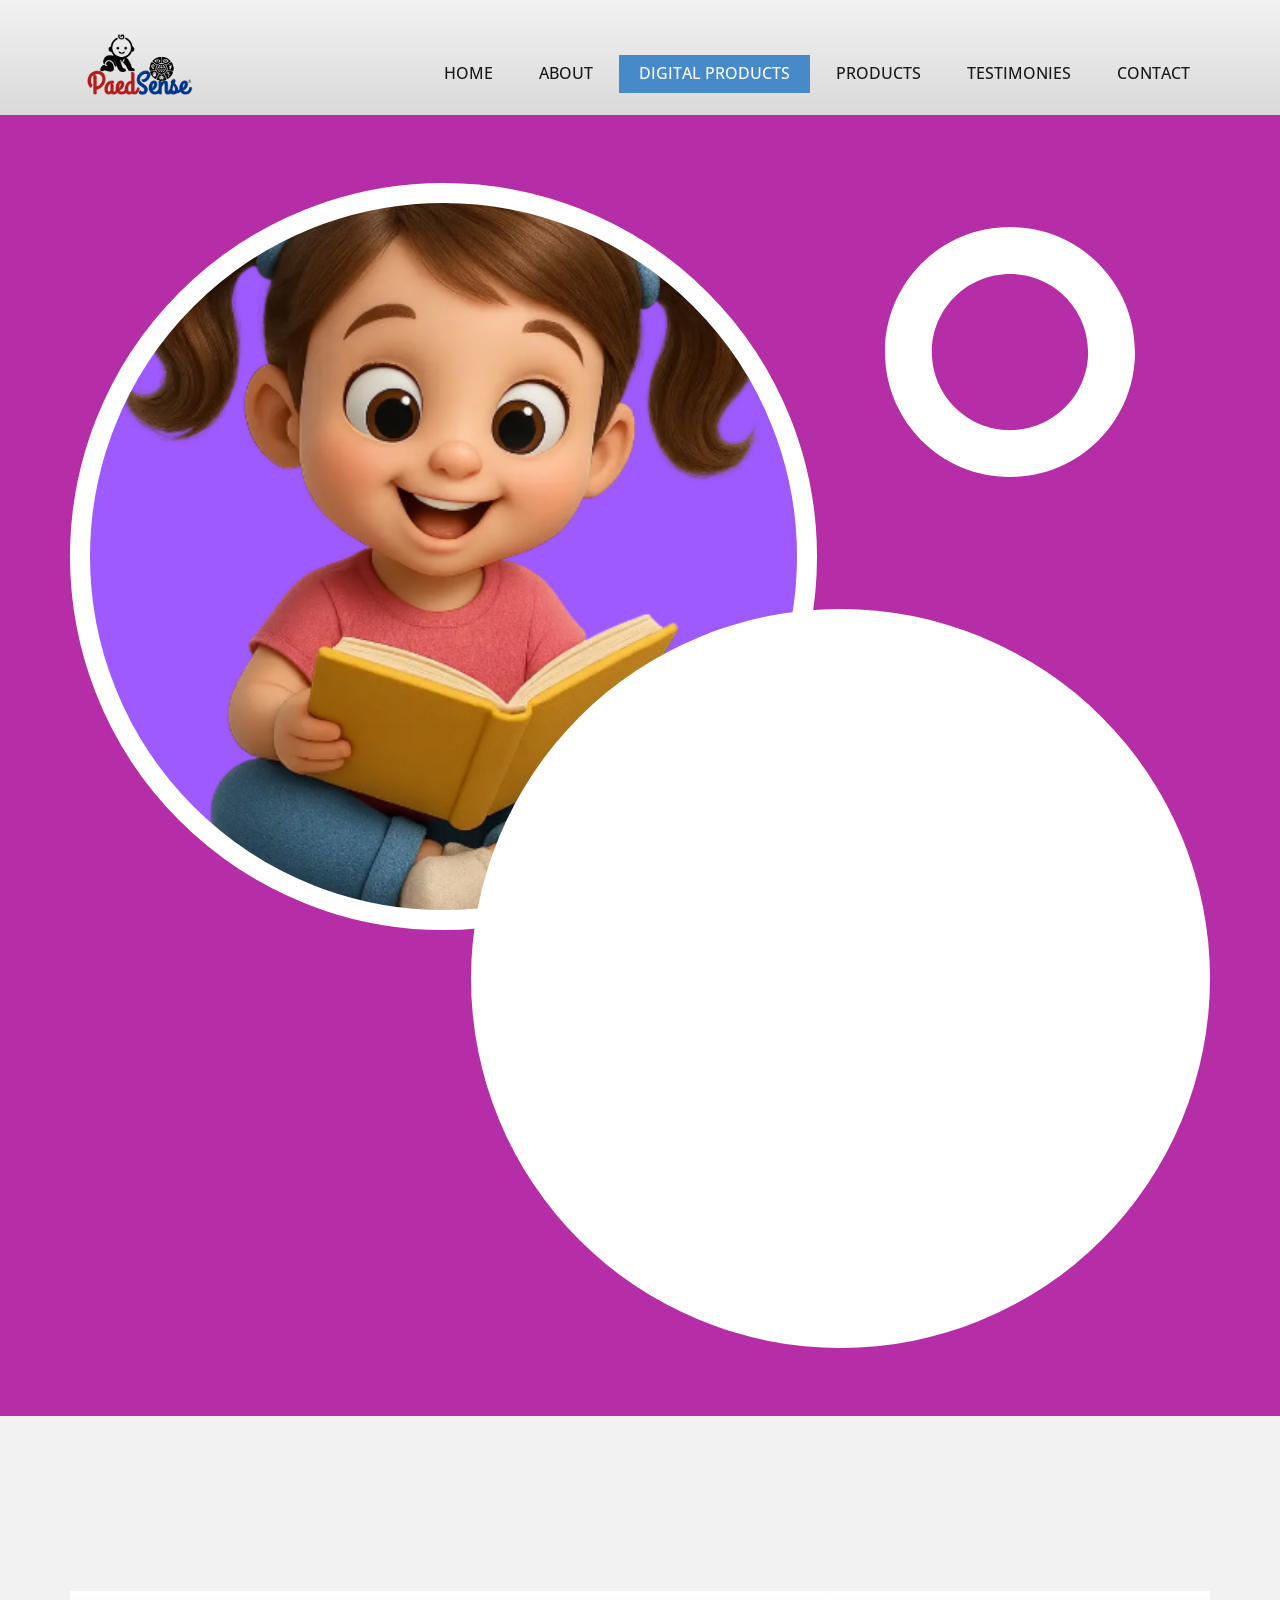
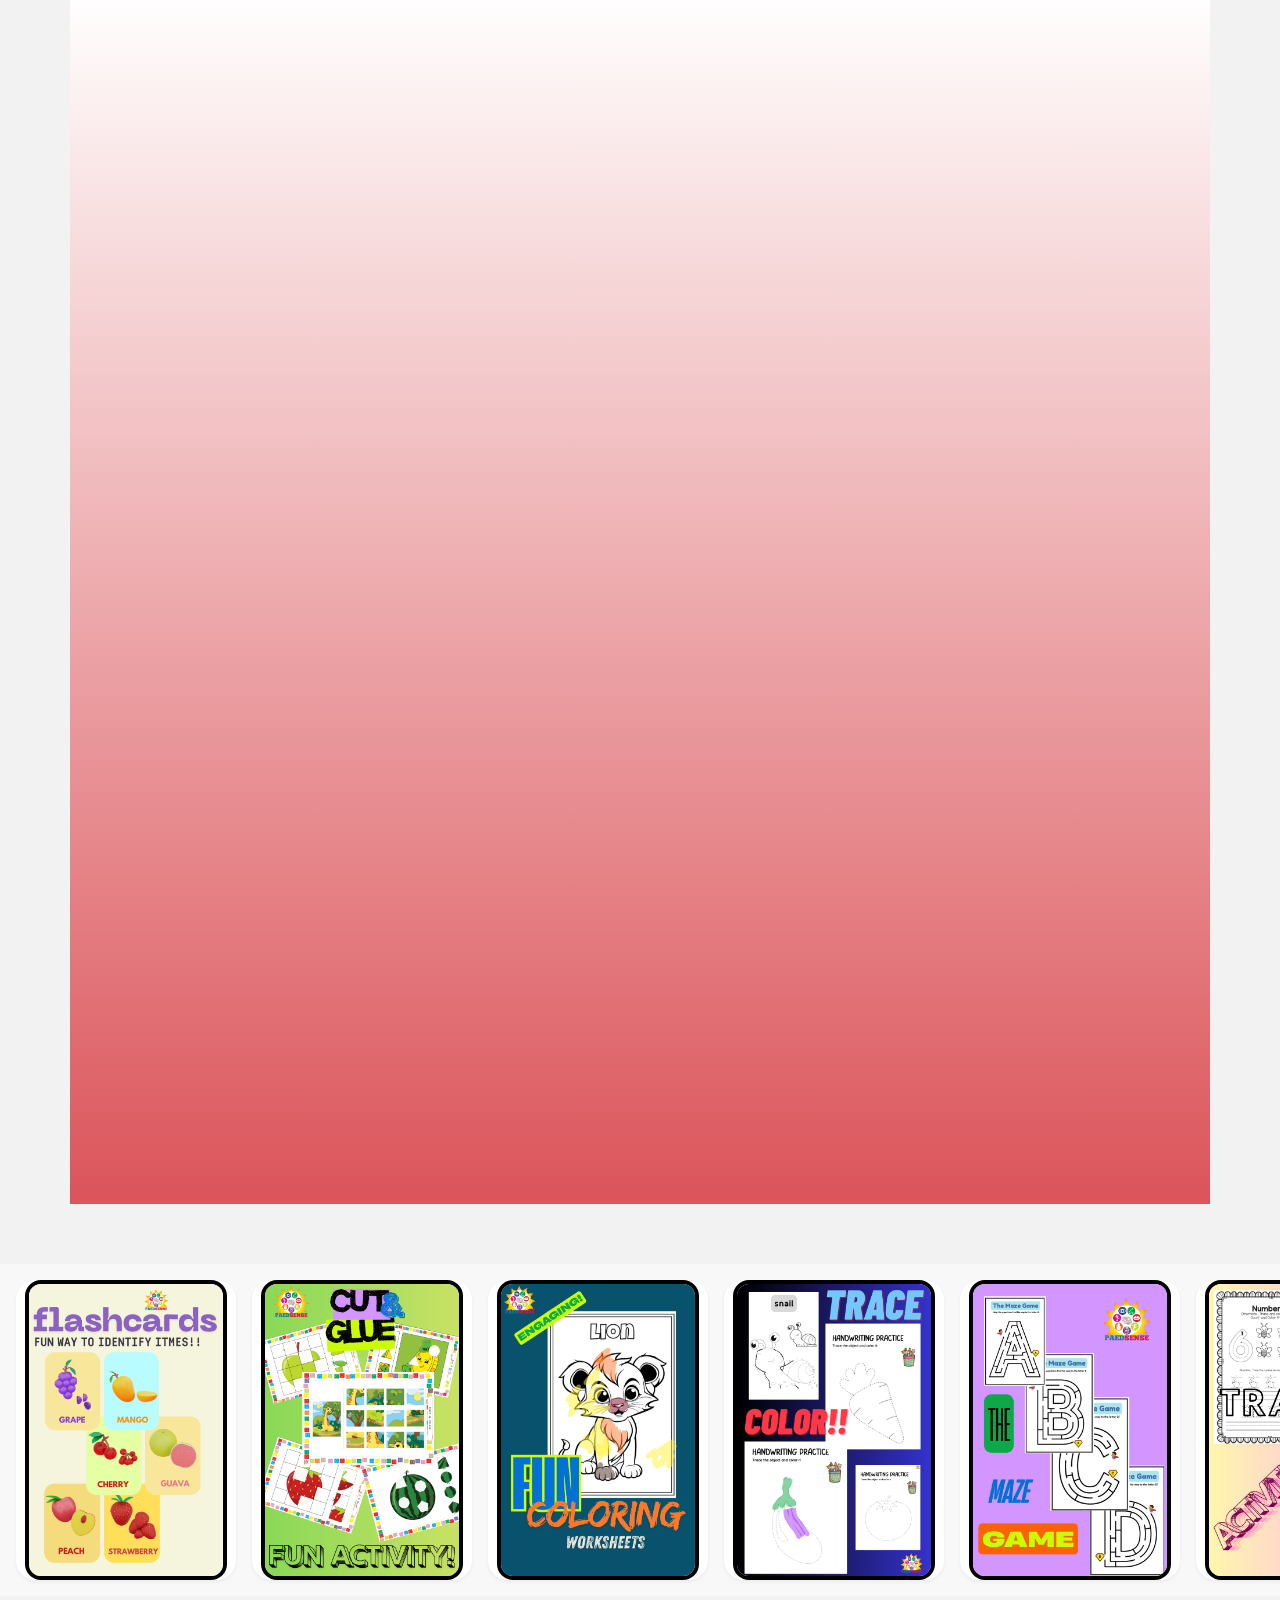
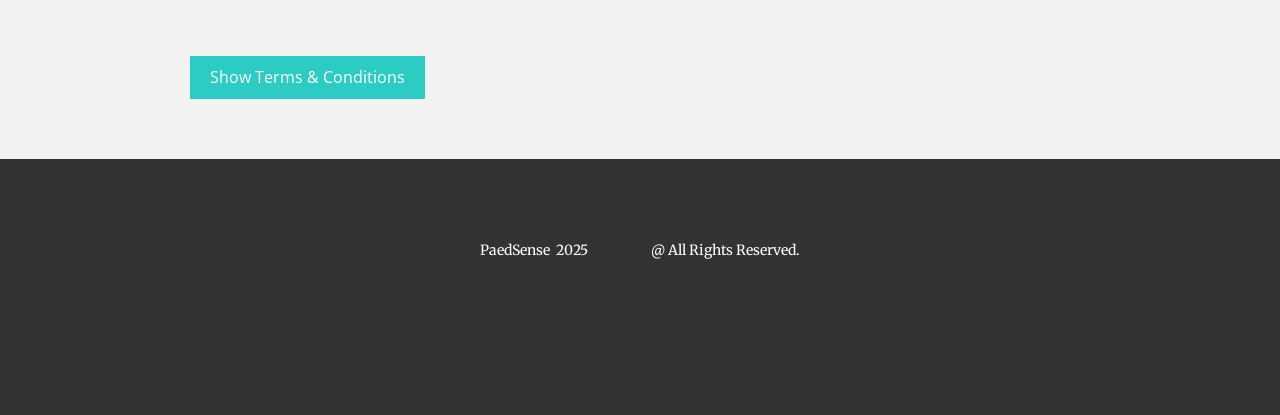
<file: Pricing.html>
<!DOCTYPE html>
<html style="font-size: 16px;" lang="en"><head>
    <meta name="viewport" content="width=device-width, initial-scale=1.0">
    <meta charset="utf-8">
    <meta name="keywords" content="Club Pricing, 1.5​Training &amp;amp; Coaching Services, ​$1.99, ​$24.99, ​$39.95, ​$199, Contact Us">
    <meta name="description" content="">
    <title>Digital Products</title>
    <link rel="stylesheet" href="nicepage.css" media="screen">
    <link rel="stylesheet" href="Pricing.css" media="screen">
    <script class="u-script" type="text/javascript" src="jquery.js" defer=""></script>
    <script class="u-script" type="text/javascript" src="nicepage.js" defer=""></script>
    <meta name="generator" content="Nicepage 7.11.4, nicepage.com">

    <link rel="icon" href="/logo_favicon.ico" />
    <meta name="theme-color" content="#6a1b9a" />
    <link rel="icon" type="image/png" href="/images/logo2.png" />

    <link id="u-theme-google-font" rel="stylesheet" href="https://fonts.googleapis.com/css?family=Roboto:100,100i,200,200i,300,300i,400,400i,500,500i,600,600i,700,700i,800,800i,900,900i|Open+Sans:300,300i,400,400i,500,500i,600,600i,700,700i,800,800i,900,900i">
    <link id="u-page-google-font" rel="stylesheet" href="https://fonts.googleapis.com/css?family=Merriweather:300,300i,300i,400,400i,500,500i,600,600i,700,700i,800,800i,900,900i|Montserrat:100,100i,200,200i,300,300i,400,400i,500,500i,600,600i,700,700i,800,800i,900,900i">
    <link id="u-header-footer-google-font" rel="stylesheet" href="https://fonts.googleapis.com/css?family=Merriweather:300,300i,300i,400,400i,500,500i,600,600i,700,700i,800,800i,900,900i">

    <script type="application/ld+json">{
        "@context": "http://schema.org",
        "@type": "Organization",
        "name": "",
        "logo": "images/logo2.png"
    }</script>

    <meta name="theme-color" content="#478ac9">
    <meta property="og:title" content="Digital Products">
    <meta property="og:type" content="website">
    <meta name="referrer" content="origin">
    <meta data-intl-tel-input-cdn-path="intlTelInput/">
</head>

<body data-path-to-root="./" data-include-products="false" class="u-body u-clearfix u-xl-mode" data-lang="en">

<header class="u-clearfix u-gradient u-header u-header" id="header">
    <div class="u-clearfix u-sheet u-valign-middle-lg u-valign-middle-sm u-sheet-1">

        <a href="index.html" style="display:block; width:180px; height:100px; margin-top:10px; margin-left:-15px;">
            <img src="images/logo2.png"
                 style="width:100%; height:100%; object-fit:contain; display:block;">
        </a>

        <nav class="u-menu u-menu-one-level u-offcanvas u-menu-1" role="navigation" aria-label="Menu navigation">

            <div class="menu-collapse" style="font-size: 1rem; letter-spacing: 0px; text-transform: uppercase; font-weight: 500;">
                <a class="u-button-style u-custom-active-border-color u-custom-active-color u-custom-border u-custom-border-color u-custom-borders u-custom-hover-border-color u-custom-hover-color u-custom-left-right-menu-spacing u-custom-padding-bottom u-custom-text-active-color u-custom-text-color u-custom-text-decoration u-custom-text-hover-color u-custom-top-bottom-menu-spacing u-hamburger-link u-nav-link u-text-active-palette-1-base u-text-hover-palette-2-base u-hamburger-link-1"
                   href="#" tabindex="-1" aria-label="Open menu" aria-controls="8302">

                    <svg class="u-svg-link" viewBox="0 0 24 24">
                        <use xlink:href="#menu-hamburger"></use>
                    </svg>

                    <svg class="u-svg-content" version="1.1" id="menu-hamburger" viewBox="0 0 16 16" x="0px" y="0px"
                         xmlns:xlink="http://www.w3.org/1999/xlink"
                         xmlns="http://www.w3.org/2000/svg">
                        <g>
                            <rect y="1" width="16" height="2"></rect>
                            <rect y="7" width="16" height="2"></rect>
                            <rect y="13" width="16" height="2"></rect>
                        </g>
                    </svg>
                </a>
            </div>

            <!-- DESKTOP NAVIGATION -->
            <div class="u-custom-menu u-nav-container">
                <ul role="menubar" class="u-nav u-spacing-2 u-unstyled u-nav-1">

                    <li role="none" class="u-nav-item">
                        <a role="menuitem"
                           class="u-active-palette-1-base u-border-2 u-border-active-palette-1-base u-border-hover-palette-1-light-1 u-border-no-left u-border-no-right u-border-no-top u-button-style u-hover-palette-1-light-1 u-nav-link u-text-active-white u-text-grey-90 u-text-hover-white"
                           href="./" style="padding: 10px 20px;">Home</a>
                    </li>

                    <li role="none" class="u-nav-item">
                        <a role="menuitem"
                           class="u-active-palette-1-base u-border-2 u-border-active-palette-1-base u-border-hover-palette-1-light-1 u-border-no-left u-border-no-right u-border-no-top u-button-style u-hover-palette-1-light-1 u-nav-link u-text-active-white u-text-grey-90 u-text-hover-white"
                           href="About.html" style="padding: 10px 20px;">About</a>
                    </li>

                    <li role="none" class="u-nav-item">
                        <a role="menuitem"
                           class="u-active-palette-1-base u-border-2 u-border-active-palette-1-base u-border-hover-palette-1-light-1 u-border-no-left u-border-no-right u-border-no-top u-button-style u-hover-palette-1-light-1 u-nav-link u-text-active-white u-text-grey-90 u-text-hover-white"
                           href="Pricing.html" style="padding: 10px 20px;">Digital Products</a>
                    </li>

                    <li role="none" class="u-nav-item">
                        <a role="menuitem"
                           class="u-active-palette-1-base u-border-2 u-border-active-palette-1-base u-border-hover-palette-1-light-1 u-border-no-left u-border-no-right u-border-no-top u-button-style u-hover-palette-1-light-1 u-nav-link u-text-active-white u-text-grey-90 u-text-hover-white"
                           href="Products.html" style="padding: 10px 20px;">Products</a>
                    </li>

                    <li role="none" class="u-nav-item">
                        <a role="menuitem"
                           class="u-active-palette-1-base u-border-2 u-border-active-palette-1-base u-border-hover-palette-1-light-1 u-border-no-left u-border-no-right u-border-no-top u-button-style u-hover-palette-1-light-1 u-nav-link u-text-active-white u-text-grey-90 u-text-hover-white"
                           href="Testimonies.html" style="padding: 10px 20px;">Testimonies</a>
                    </li>

                    <li role="none" class="u-nav-item">
                        <a role="menuitem"
                           class="u-active-palette-1-base u-border-2 u-border-active-palette-1-base u-border-hover-palette-1-light-1 u-border-no-left u-border-no-right u-border-no-top u-button-style u-hover-palette-1-light-1 u-nav-link u-text-active-white u-text-grey-90 u-text-hover-white"
                           href="Contact.html" style="padding: 10px 20px;">Contact</a>
                    </li>

                </ul>
            </div>

            <!-- MOBILE NAVIGATION -->
            <div class="u-custom-menu u-nav-container-collapse" id="8302" role="region" aria-label="Menu panel">
                <div class="u-black u-container-style u-inner-container-layout u-opacity u-opacity-95 u-sidenav">
                    <div class="u-inner-container-layout u-sidenav-overflow">

                        <div class="u-menu-close" tabindex="-1" aria-label="Close menu"></div>

                        <ul class="u-align-center u-nav u-popupmenu-items u-unstyled u-nav-2" role="menubar">

                            <li role="none" class="u-nav-item">
                                <a role="menuitem" class="u-button-style u-nav-link" href="./">Home</a>
                            </li>

                            <li role="none" class="u-nav-item">
                                <a role="menuitem" class="u-button-style u-nav-link" href="About.html">About</a>
                            </li>

                            <li role="none" class="u-nav-item">
                                <a role="menuitem" class="u-button-style u-nav-link" href="Pricing.html">Digital Products</a>
                            </li>

                            <li role="none" class="u-nav-item">
                                <a role="menuitem" class="u-button-style u-nav-link" href="Products.html">Products</a>
                            </li>

                            <li role="none" class="u-nav-item">
                                <a role="menuitem" class="u-button-style u-nav-link" href="Testimonies.html">Testimonies</a>
                            </li>

                            <li role="none" class="u-nav-item">
                                <a role="menuitem" class="u-button-style u-nav-link" href="Contact.html">Contact</a>
                            </li>

                        </ul>
                    </div>
                </div>

                <div class="u-black u-menu-overlay u-opacity u-opacity-70"></div>
            </div>

        </nav>
    </div>
</header>

<section class="u-clearfix u-custom-color-1 u-section-1" id="carousel_b7bc">
    <div class="u-clearfix u-sheet u-valign-middle-lg u-valign-middle-sm u-valign-middle-xs u-sheet-1">
        <div class="u-shape u-shape-svg u-text-white u-shape-1" data-animation-name="customAnimationIn" data-animation-duration="500" data-animation-delay="500">
            <svg class="u-svg-link" preserveAspectRatio="none" viewBox="0 0 160 160">
                <use xlink:href="#svg-525f"></use>
            </svg>
            <svg class="u-svg-content" viewBox="0 0 160 160" x="0px" y="0px" id="svg-525f">
                <path d="M80,30c27.6,0,50,22.4,50,50s-22.4,50-50,50s-50-22.4-50-50S52.4,30,80,30 M80,0C35.8,0,0,35.8,0,80s35.8,80,80,80s80-35.8,80-80S124.2,0,80,0L80,0z"></path>
            </svg>
        </div>

        <div class="u-border-20 u-border-white u-image u-image-circle u-image-1"
             data-image-width="469" data-image-height="569"
             data-animation-name="customAnimationIn" data-animation-duration="1000" data-animation-delay="0"></div>

        <div class="u-shape u-shape-svg u-text-white u-shape-2"
             data-animation-name="customAnimationIn" data-animation-duration="1500" data-animation-delay="500">
            <svg class="u-svg-link" preserveAspectRatio="none" viewBox="0 0 160 160">
                <use xlink:href="#svg-1186"></use>
            </svg>
            <svg xmlns="http://www.w3.org/2000/svg" xmlns:xlink="http://www.w3.org/1999/xlink"
                 version="1.1" xml:space="preserve" class="u-svg-content"
                 viewBox="0 0 160 160" x="0px" y="0px" id="svg-1186">
                <path d="M80,30c27.6,0,50,22.4,50,50s-22.4,50-50,50s-50-22.4-50-50S52.4,30,80,30 M80,0C35.8,0,0,35.8,0,80s35.8,80,80,80s80-35.8,80-80S124.2,0,80,0L80,0z"></path>
            </svg>
        </div>

        <div class="u-shape u-shape-circle u-white u-shape-3"
             data-animation-name="customAnimationIn" data-animation-duration="1500" data-animation-delay="200"></div>

        <div class="u-align-center u-container-align-center u-container-style u-expanded-width-xs u-group u-shape-rectangle u-group-1"
             data-animation-name="customAnimationIn" data-animation-duration="1500" data-animation-delay="300">

            <div class="u-container-layout u-valign-middle u-container-layout-1">

                <h1 class="u-align-center u-custom-font u-font-merriweather u-text u-text-body-color u-text-1">
                    Affordable Pricing
                </h1>

                <p class="u-align-center u-custom-font u-font-merriweather u-large-text u-text u-text-body-color u-text-variant u-text-2">
                    "We offer high quality worksheets at a very affordable price. The material is created by experienced therapists with extreme care and understand catering to the needs of children all ages."
                </p>

                <p class="u-align-center u-text u-text-body-color u-text-3">
                    - PaedSense
                </p>

            </div>
        </div>
    </div>
</section>

<section class="u-align-center u-clearfix u-container-align-center u-grey-5 u-section-2" id="carousel_055d">
    <div class="u-clearfix u-sheet u-valign-middle-lg u-valign-middle-md u-valign-middle-sm u-valign-middle-xl u-sheet-1">

        <h2 class="u-custom-font u-font-merriweather u-text u-text-default u-text-1"
            data-animation-name="customAnimationIn" data-animation-duration="1500" data-animation-delay="0">
            We offer 4 packages
        </h2>

        <div class="data-layout-selected u-clearfix u-expanded-width u-gradient u-gutter-16 u-layout-wrap u-layout-wrap-1">
            <div class="u-gutter-0 u-layout">
                <div class="u-layout-row">

                    <div class="u-align-center u-container-align-center u-container-style u-layout-cell u-palette-3-light-1 u-radius-10 u-size-15 u-size-30-md u-layout-cell-1"
                         data-animation-name="customAnimationIn" data-animation-duration="1500" data-animation-delay="100">
                        <div class="u-container-layout u-valign-top-lg u-valign-top-md u-valign-top-sm u-valign-top-xs u-container-layout-1">

                            <h5 class="u-text u-text-default u-text-2">Paedsense lite</h5>

                            <h2 class="u-custom-font u-font-montserrat u-text u-text-default u-text-3">
                                ₹99
                                <span style="font-size: 0.6em; text-decoration: line-through; color: gray; margin-left: 8px;">
                                    ₹250
                                </span>
                            </h2>

                            <p class="u-text u-text-4">(for lifetime)</p>

                            <p class="u-text u-text-5">
                                <b>PaedSense learning fun</b><br>
                                - 10 PDFs in the bundle<br>
                                - All black & white PDFs<br>
                                - Zip file available to download all-at-once<br>
                                - Each PDF has 60+ worksheets<br>
                                - Shapes, Numbers, Colors, Tracing, Pre-writing, Hindi worksheets included
                            </p>

                            <br>

                            <a href="https://rzp.io/rzp/xRb4JMG"
                               class="u-active-white u-border-2 u-border-active-palette-4-base u-border-hover-palette-4-base u-border-palette-4-base u-btn u-btn-round u-button-style u-hover-white u-palette-4-base u-radius u-btn-1"
                               target="_blank">
                                Pay and Download!
                            </a>

                        </div>
                    </div>

                    <div class="u-align-center u-color-var u-container-align-center u-container-style u-layout-cell u-radius-10 u-size-15 u-size-30-md u-layout-cell-2"
                         data-animation-name="customAnimationIn" data-animation-duration="1500" data-animation-delay="100">

                        <div class="u-container-layout u-valign-top u-container-layout-2">

                            <h5 class="u-text u-text-default u-text-6">Paedsense standard</h5>

                            <h2 class="u-custom-font u-font-montserrat u-text u-text-default u-text-7">
                                ₹149
                                <span style="font-size: 0.6em; text-decoration: line-through; color: gray; margin-left: 8px;">
                                    ₹500
                                </span>
                            </h2>

                            <p class="u-text u-text-8">(for lifetime)</p>

                            <p class="u-text u-text-9">
                                <b>PaedSense learning and writing bundle</b><br>
                                - 15 PDFs in the bundle<br>
                                - All colorful and vibrant PDFs<br>
                                - Zip file available to download all-at-once<br>
                                - Each PDF has 100+ worksheets<br>
                                - Basic tracing sheets, cut-n-glue, crosswords, maze, maths, odd-one-out, dot-a-dot worksheets included
                            </p>

                            <br>

                            <a href="https://rzp.io/rzp/LVKU34n"
                               class="u-btn u-btn-round u-button-style u-palette-4-base u-radius-50 u-btn-2"
                               target="_blank">
                                Pay and Download!
                            </a>

                        </div>
                    </div>

                    <div class="u-align-center u-container-align-center u-container-style u-layout-cell u-palette-2-base u-shape-rectangle u-size-15 u-size-30-md u-layout-cell-3"
                         data-animation-name="customAnimationIn" data-animation-duration="1500" data-animation-delay="200">

                        <div class="u-border-2 u-border-palette-2-base u-container-layout u-valign-top u-container-layout-3">

                            <h5 class="u-text u-text-default u-text-10">Paedsense pro</h5>

                            <h2 class="u-custom-font u-font-montserrat u-text u-text-default u-text-11">
                                ₹249
                                <span style="font-size: 0.6em; text-decoration: line-through; color: gray; margin-left: 8px;">
                                    ₹1000
                                </span>
                            </h2>

                            <p class="u-text u-text-12">(for lifetime)</p>

                            <p class="u-text u-text-13">
                                <b>PaedSense complete solution for kids</b><br>
                                - 200+ PDFs<br>
                                - All colorful and vibrant worksheets<br>
                                - Easily downloadable<br>
                                - More than 2500 worksheets in the bundle<br>
                                - Topics covered: Attention Improvement and beginning sounds, Event sheets like mothers/fathers day, Flashcards for identification, Social skills, Time concepts, Crosswords, Puzzles, Shapes, Numbers, Colors, Tracing, Pre-writing, Hindi, Art & Craft, Cut-n-glue, Crosswords, Maze, Odd-one-out, Dot-a-dot worksheets
                            </p>

                            <a href="https://rzp.io/rzp/CdLBefF"
                               class="u-active-palette-2-base u-border-2 u-border-active-white u-border-hover-white u-border-white u-btn u-btn-round u-button-style u-hover-palette-2-base u-radius-50 u-white u-btn-3"
                               target="_blank">
                                Pay and Download!
                            </a>

                        </div>
                    </div>

                    <div class="u-align-center u-container-align-center u-container-style u-gradient u-layout-cell u-radius-10 u-shape-round u-size-15 u-size-30-md u-layout-cell-4"
                         data-animation-name="customAnimationIn" data-animation-duration="1500" data-animation-delay="500">

                        <div class="u-container-layout u-valign-top u-container-layout-4">

                            <h5 class="u-text u-text-default u-text-10">
                                PaedSense Learning Library
                            </h5>

                            <h2 class="u-custom-font u-font-montserrat u-text u-text-default u-text-11">
                                ₹499
                                <span style="font-size: 0.6em; text-decoration: line-through; color: gray; margin-left: 8px;">
                                    ₹2000
                                </span>
                            </h2>

                            <p class="u-text u-text-12">(for lifetime)</p>

                            <p class="u-text u-text-13">
                                <b>Collection of Autism Books for Therapists and Parents</b><br>
                                - Library of 12 highly impactful Autism related books<br>
                                - Bonus: 1000+ Worksheets for kids<br>
                                - Easy to view and access (anytime-anywhere)<br>
                                - Master the art of dealing with Autistic Kids<br>
                                - Topics covered: Brain Gym, Social Skills, OT Activities for Kids, Integrating Primitive Reflexes for Autism and ASD, Sensory Processing Disorder, Sensory Integration, All Theory and Practice
                            </p>

                            <a href="https://rzp.io/rzp/UnFulrp"
                               class="u-active-palette-2-base u-border-2 u-border-active-white u-border-hover-white u-border-white u-btn u-btn-round u-button-style u-hover-palette-2-base u-radius-50 u-white u-btn-3"
                               target="_blank">
                                Pay and Download!
                            </a>

                        </div>
                    </div>

                </div>
            </div>
        </div>
    </div>
</section>

<div style="display: flex; overflow-x: auto; gap: 16px; padding: 16px; background: #f8f8f8;">

    <div style="flex: 0 0 auto; display: flex; align-items: center; justify-content: center; height: 300px; width: 220px; border-radius: 20px; box-shadow: 0 2px 4px rgba(0,0,0,0.05); background: #fff;">
        <img src="images/9.png" alt="" style="max-width: 100%; max-height: 100%; object-fit: contain; border-radius: 16px; border: 4px solid #000;">
    </div>

    <div style="flex: 0 0 auto; display: flex; align-items: center; justify-content: center; height: 300px; width: 220px; border-radius: 20px; box-shadow: 0 2px 4px rgba(0,0,0,0.05); background: #fff;">
        <img src="images/7.png" alt="" style="max-width: 100%; max-height: 100%; object-fit: contain; border-radius: 16px; border: 4px solid #000;">
    </div>

    <div style="flex: 0 0 auto; display: flex; align-items: center; justify-content: center; height: 300px; width: 220px; border-radius: 20px; box-shadow: 0 2px 4px rgba(0,0,0,0.05); background: #fff;">
        <img src="images/2.png" alt="" style="max-width: 100%; max-height: 100%; object-fit: contain; border-radius: 16px; border: 4px solid #000;">
    </div>

    <div style="flex: 0 0 auto; display: flex; align-items: center; justify-content: center; height: 300px; width: 220px; border-radius: 20px; box-shadow: 0 2px 4px rgba(0,0,0,0.05); background: #fff;">
        <img src="images/8.png" alt="" style="max-width: 100%; max-height: 100%; object-fit: contain; border-radius: 16px; border: 4px solid #000;">
    </div>

    <div style="flex: 0 0 auto; display: flex; align-items: center; justify-content: center; height: 300px; width: 220px; border-radius: 20px; box-shadow: 0 2px 4px rgba(0,0,0,0.05); background: #fff;">
        <img src="images/12.png" alt="" style="max-width: 100%; max-height: 100%; object-fit: contain; border-radius: 16px; border: 4px solid #000;">
    </div>

    <div style="flex: 0 0 auto; display: flex; align-items: center; justify-content: center; height: 300px; width: 220px; border-radius: 20px; box-shadow: 0 2px 4px rgba(0,0,0,0.05); background: #fff;">
        <img src="images/4.png" alt="" style="max-width: 100%; max-height: 100%; object-fit: contain; border-radius: 16px; border: 4px solid #000;">
    </div>

    <div style="flex: 0 0 auto; display: flex; align-items: center; justify-content: center; height: 300px; width: 220px; border-radius: 20px; box-shadow: 0 2px 4px rgba(0,0,0,0.05); background: #fff;">
        <img src="images/1.png" alt="" style="max-width: 100%; max-height: 100%; object-fit: contain; border-radius: 16px; border: 4px solid #000;">
    </div>

    <div style="flex: 0 0 auto; display: flex; align-items: center; justify-content: center; height: 300px; width: 220px; border-radius: 20px; box-shadow: 0 2px 4px rgba(0,0,0,0.05); background: #fff;">
        <img src="images/3.png" alt="" style="max-width: 100%; max-height: 100%; object-fit: contain; border-radius: 16px; border: 4px solid #000;">
    </div>

    <div style="flex: 0 0 auto; display: flex; align-items: center; justify-content: center; height: 300px; width: 220px; border-radius: 20px; box-shadow: 0 2px 4px rgba(0,0,0,0.05); background: #fff;">
        <img src="images/5.png" alt="" style="max-width: 100%; max-height: 100%; object-fit: contain; border-radius: 16px; border: 4px solid #000;">
    </div>

    <div style="flex: 0 0 auto; display: flex; align-items: center; justify-content: center; height: 300px; width: 220px; border-radius: 20px; box-shadow: 0 2px 4px rgba(0,0,0,0.05); background: #fff;">
        <img src="images/11.png" alt="" style="max-width: 100%; max-height: 100%; object-fit: contain; border-radius: 16px; border: 4px solid #000;">
    </div>

    <div style="flex: 0 0 auto; display: flex; align-items: center; justify-content: center; height: 300px; width: 220px; border-radius: 20px; box-shadow: 0 2px 4px rgba(0,0,0,0.05); background: #fff;">
        <img src="images/10.png" alt="" style="max-width: 100%; max-height: 100%; object-fit: contain; border-radius: 16px; border: 4px solid #000;">
    </div>

    <div style="flex: 0 0 auto; display: flex; align-items: center; justify-content: center; height: 300px; width: 220px; border-radius: 20px; box-shadow: 0 2px 4px rgba(0,0,0,0.05); background: #fff;">
        <img src="images/6.png" alt="" style="max-width: 100%; max-height: 100%; object-fit: contain; border-radius: 16px; border: 4px solid #000;">
    </div>

</div>

<section class="u-align-left u-clearfix u-grey-5" id="terms-conditions" style="padding: 40px 20px;">
    <div class="u-clearfix u-sheet u-sheet-1" style="max-width: 900px; margin: auto;">

        <button
            onclick="document.getElementById('terms-content').classList.toggle('u-hidden'); this.innerText=this.innerText.includes('Show')?'Hide Terms & Conditions':'Show Terms & Conditions';"
            class="u-btn u-btn-round u-button-style u-palette-4-base u-hover-white u-radius u-text-white"
            style="margin-bottom: 20px; padding: 10px 20px;">
            Show Terms &amp; Conditions
        </button>

        <div id="terms-content" class="u-hidden" style="transition: all 0.4s ease;">

            <h2 class="u-custom-font u-font-merriweather" style="margin-bottom: 20px;">
                Terms &amp; Conditions – PaedSense
            </h2>

            <h4>1. Terms &amp; Conditions</h4>

            <p>
                By accessing and purchasing from <strong>PaedSense.com</strong>, you agree to abide by these terms.
                All content (including PDFs, images, and other material) is for
                <strong>personal, non-commercial use only</strong>.
                Redistribution, resale, or unauthorized sharing of content is strictly prohibited and may result in legal action.
                <br><br>
                Purchasing from this website constitutes acceptance of these terms.
            </p>

            <h4>2. Privacy Policy</h4>

            <p>We collect minimal personal data (name, email, phone number) solely to:</p>

            <ul>
                <li>Process your payment securely</li>
                <li>Deliver access to your purchased digital content</li>
                <li>Offer support and occasional updates (opt-out anytime)</li>
            </ul>

            <p>
                All transactions are processed through trusted third-party payment gateways like Razorpay.
                We do not store your payment details.
                For queries or deletion requests, email us at:
                <a href="mailto:support@paedsense.com">support@paedsense.com</a>.
            </p>

            <h4>3. Refund &amp; Cancellation Policy</h4>

            <p>
                <strong>Digital Product – No Refunds:</strong>
                Since our product is digital and delivered instantly upon payment,
                no cancellations or refunds are possible after the transaction is completed.
                <br><br>
                <strong>Non-Transferable Access:</strong>
                Drive link access is intended solely for the buyer.
                Sharing the link publicly or privately with others is not allowed.
            </p>

            <h4>4. Delivery Timelines</h4>

            <p>Upon successful payment, you will receive:</p>

            <ul>
                <li>A confirmation email within 5–10 minutes</li>
                <li>A Google Drive link granting lifetime access to the purchased bundle</li>
            </ul>

            <p>
                If you don’t receive the email, please check your Spam/Junk folder.
                Still facing issues? Contact us at
                <a href="mailto:support@paedsense.com">support@paedsense.com</a>
                and we will assist you within 24 hours.
            </p>

        </div>
    </div>
</section>

<style>
    .u-hidden {
        display: none;
    }
</style>

<footer class="u-align-center u-clearfix u-container-align-center u-footer u-grey-80 u-footer" id="footer">
    <div class="u-clearfix u-sheet u-sheet-1">
        <p class="u-custom-font u-font-merriweather u-small-text u-text u-text-variant u-text-1">
            PaedSense&nbsp; 2025&nbsp; &nbsp; &nbsp; &nbsp; &nbsp; &nbsp; &nbsp; &nbsp;
            &nbsp; &nbsp; &nbsp;@ All Rights Reserved.
        </p>
    </div>
</footer>

<section class="u-backlink u-clearfix u-grey-80"></section>

</body>
</html>
</file>
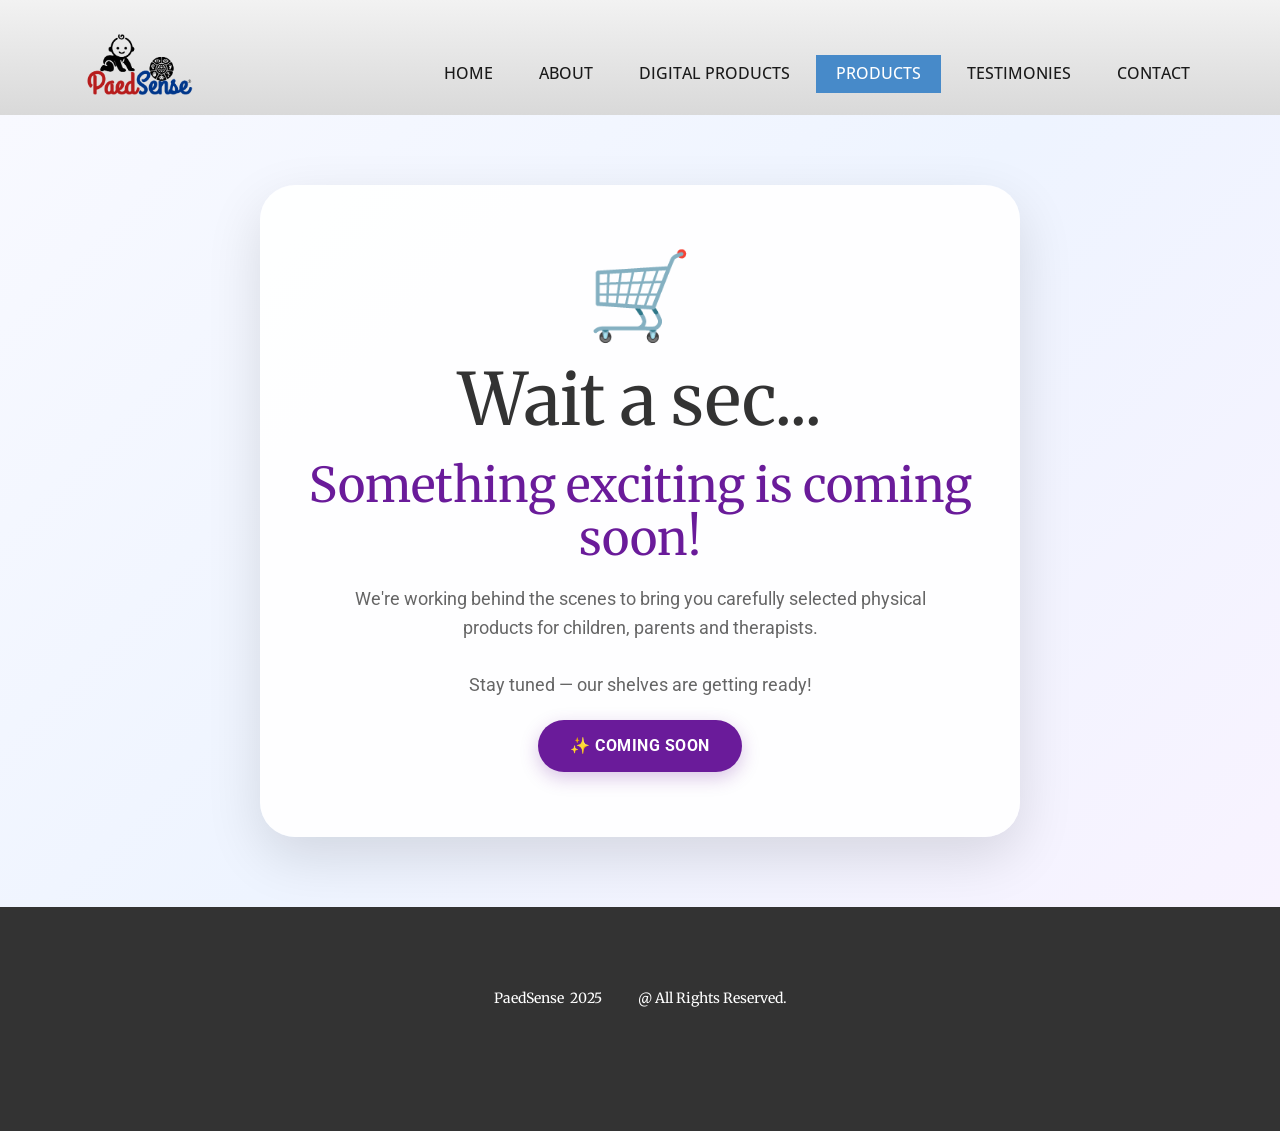
<file: Products.html>
<!DOCTYPE html>
<html style="font-size: 16px;" lang="en">

<head>

    <meta name="viewport" content="width=device-width, initial-scale=1.0">
    <meta charset="utf-8">

    <meta name="keywords" content="PaedSense, Physical Products, Educational Products, Therapy Products">
    <meta name="description" content="Explore physical educational and therapy products from PaedSense.">

    <title>Products | PaedSense</title>

    <!-- CSS -->
    <link rel="stylesheet" href="nicepage.css" media="screen">
    <link rel="stylesheet" href="Products.css" media="screen">

    <!-- Scripts -->
    <script class="u-script" type="text/javascript" src="jquery.js" defer=""></script>
    <script class="u-script" type="text/javascript" src="nicepage.js" defer=""></script>

    <meta name="generator" content="Nicepage 7.11.4, nicepage.com">

    <!-- Favicon -->
    <link rel="icon" type="image/png" href="/images/logo2.png">

    <meta name="theme-color" content="#6a1b9a">

    <!-- Fonts -->
    <link id="u-theme-google-font"
        rel="stylesheet"
        href="https://fonts.googleapis.com/css?family=Roboto:100,100i,200,200i,300,300i,400,400i,500,500i,600,600i,700,700i,800,800i,900,900i|Open+Sans:300,300i,400,400i,500,500i,600,600i,700,700i,800,800i,900,900i">

    <link id="u-page-google-font"
        rel="stylesheet"
        href="https://fonts.googleapis.com/css?family=Merriweather:300,300i,300i,400,400i,500,500i,600,600i,700,700i,800,800i|Montserrat:100,100i,200,200i,300,300i,400,400i,500,500i,600,600i,700,700i,800,800i,900,900i">

    <link id="u-header-footer-google-font"
        rel="stylesheet"
        href="https://fonts.googleapis.com/css?family=Merriweather:300,300i,300i,400,400i,500,500i,600,600i,700,700i,800,800i">

    <!-- Organization -->
    <script type="application/ld+json">
    {
        "@context": "http://schema.org",
        "@type": "Organization",
        "name": "PaedSense",
        "logo": "images/logo2.png"
    }
    </script>

    <meta property="og:title" content="Products | PaedSense">
    <meta property="og:type" content="website">

    <meta name="referrer" content="origin">

</head>


<body
    data-path-to-root="./"
    data-include-products="false"
    class="u-body u-clearfix u-xl-mode"
    data-lang="en">


    <!-- =========================================
         HEADER
         ========================================= -->

    <header class="u-clearfix u-gradient u-header" id="header">

        <div class="u-clearfix u-sheet u-valign-middle-lg u-valign-middle-sm u-sheet-1">


            <!-- LOGO -->

            <a href="index.html"
               style="
                    display:block;
                    width:180px;
                    height:100px;
                    margin-top:10px;
                    margin-left:-15px;
               ">

                <img
                    src="images/logo2.png"
                    alt="PaedSense"
                    style="
                        width:100%;
                        height:100%;
                        object-fit:contain;
                        display:block;
                    ">

            </a>


            <!-- NAVIGATION -->

            <nav
                class="u-menu u-menu-one-level u-offcanvas u-menu-1"
                role="navigation"
                aria-label="Menu navigation">


                <!-- MOBILE MENU BUTTON -->

                <div
                    class="menu-collapse"
                    style="
                        font-size:1rem;
                        letter-spacing:0px;
                        text-transform:uppercase;
                        font-weight:500;
                    ">

                    <a
                        class="u-button-style u-custom-active-border-color u-custom-active-color u-custom-border u-custom-border-color u-custom-borders u-custom-hover-border-color u-custom-hover-color u-custom-left-right-menu-spacing u-custom-padding-bottom u-custom-text-active-color u-custom-text-color u-custom-text-decoration u-custom-text-hover-color u-custom-top-bottom-menu-spacing u-hamburger-link u-nav-link u-text-active-palette-1-base u-text-hover-palette-2-base u-hamburger-link-1"
                        href="#"
                        tabindex="-1"
                        aria-label="Open menu"
                        aria-controls="8302">

                        <svg
                            class="u-svg-link"
                            viewBox="0 0 24 24">

                            <use xlink:href="#menu-hamburger"></use>

                        </svg>

                        <svg
                            class="u-svg-content"
                            version="1.1"
                            id="menu-hamburger"
                            viewBox="0 0 16 16"
                            x="0px"
                            y="0px"
                            xmlns:xlink="http://www.w3.org/1999/xlink"
                            xmlns="http://www.w3.org/2000/svg">

                            <g>

                                <rect y="1" width="16" height="2"></rect>
                                <rect y="7" width="16" height="2"></rect>
                                <rect y="13" width="16" height="2"></rect>

                            </g>

                        </svg>

                    </a>

                </div>


                <!-- DESKTOP MENU -->

                <div class="u-custom-menu u-nav-container">

                    <ul
                        role="menubar"
                        class="u-nav u-spacing-2 u-unstyled u-nav-1">


                        <li role="none" class="u-nav-item">

                            <a
                                role="menuitem"
                                class="u-active-palette-1-base u-border-2 u-border-active-palette-1-base u-border-hover-palette-1-light-1 u-border-no-left u-border-no-right u-border-no-top u-button-style u-hover-palette-1-light-1 u-nav-link u-text-active-white u-text-grey-90 u-text-hover-white"
                                href="index.html"
                                style="padding:10px 20px;">

                                Home

                            </a>

                        </li>


                        <li role="none" class="u-nav-item">

                            <a
                                role="menuitem"
                                class="u-active-palette-1-base u-border-2 u-border-active-palette-1-base u-border-hover-palette-1-light-1 u-border-no-left u-border-no-right u-border-no-top u-button-style u-hover-palette-1-light-1 u-nav-link u-text-active-white u-text-grey-90 u-text-hover-white"
                                href="About.html"
                                style="padding:10px 20px;">

                                About

                            </a>

                        </li>


                        <li role="none" class="u-nav-item">

                            <a
                                role="menuitem"
                                class="u-active-palette-1-base u-border-2 u-border-active-palette-1-base u-border-hover-palette-1-light-1 u-border-no-left u-border-no-right u-border-no-top u-button-style u-hover-palette-1-light-1 u-nav-link u-text-active-white u-text-grey-90 u-text-hover-white"
                                href="Pricing.html"
                                style="padding:10px 20px;">

                                Digital Products

                            </a>

                        </li>


                        <li role="none" class="u-nav-item">

                            <a
                                role="menuitem"
                                class="u-active-palette-1-base u-border-2 u-border-active-palette-1-base u-border-hover-palette-1-light-1 u-border-no-left u-border-no-right u-border-no-top u-button-style u-hover-palette-1-light-1 u-nav-link u-text-active-white u-text-grey-90 u-text-hover-white"
                                href="Products.html"
                                style="padding:10px 20px;">

                                Products

                            </a>

                        </li>


                        <li role="none" class="u-nav-item">

                            <a
                                role="menuitem"
                                class="u-active-palette-1-base u-border-2 u-border-active-palette-1-base u-border-hover-palette-1-light-1 u-border-no-left u-border-no-right u-border-no-top u-button-style u-hover-palette-1-light-1 u-nav-link u-text-active-white u-text-grey-90 u-text-hover-white"
                                href="Testimonies.html"
                                style="padding:10px 20px;">

                                Testimonies

                            </a>

                        </li>


                        <li role="none" class="u-nav-item">

                            <a
                                role="menuitem"
                                class="u-active-palette-1-base u-border-2 u-border-active-palette-1-base u-border-hover-palette-1-light-1 u-border-no-left u-border-no-right u-border-no-top u-button-style u-hover-palette-1-light-1 u-nav-link u-text-active-white u-text-grey-90 u-text-hover-white"
                                href="Contact.html"
                                style="padding:10px 20px;">

                                Contact

                            </a>

                        </li>

                    </ul>

                </div>


                <!-- MOBILE NAVIGATION -->

                <div
                    class="u-custom-menu u-nav-container-collapse"
                    id="8302"
                    role="region"
                    aria-label="Menu panel">

                    <div class="u-black u-container-style u-inner-container-layout u-opacity u-opacity-95 u-sidenav">

                        <div class="u-inner-container-layout u-sidenav-overflow">

                            <div
                                class="u-menu-close"
                                tabindex="-1"
                                aria-label="Close menu">
                            </div>


                            <ul
                                class="u-align-center u-nav u-popupmenu-items u-unstyled u-nav-2"
                                role="menubar">


                                <li role="none" class="u-nav-item">

                                    <a
                                        role="menuitem"
                                        class="u-button-style u-nav-link"
                                        href="index.html">

                                        Home

                                    </a>

                                </li>


                                <li role="none" class="u-nav-item">

                                    <a
                                        role="menuitem"
                                        class="u-button-style u-nav-link"
                                        href="About.html">

                                        About

                                    </a>

                                </li>


                                <li role="none" class="u-nav-item">

                                    <a
                                        role="menuitem"
                                        class="u-button-style u-nav-link"
                                        href="Pricing.html">

                                        Digital Products

                                    </a>

                                </li>


                                <li role="none" class="u-nav-item">

                                    <a
                                        role="menuitem"
                                        class="u-button-style u-nav-link"
                                        href="Products.html">

                                        Products

                                    </a>

                                </li>


                                <li role="none" class="u-nav-item">

                                    <a
                                        role="menuitem"
                                        class="u-button-style u-nav-link"
                                        href="Testimonies.html">

                                        Testimonies

                                    </a>

                                </li>


                                <li role="none" class="u-nav-item">

                                    <a
                                        role="menuitem"
                                        class="u-button-style u-nav-link"
                                        href="Contact.html">

                                        Contact

                                    </a>

                                </li>

                            </ul>

                        </div>

                    </div>

                    <div class="u-black u-menu-overlay u-opacity u-opacity-70"></div>

                </div>

            </nav>

        </div>

    </header>


    <!-- =========================================
         PRODUCTS / COMING SOON
         ========================================= -->

    <section class="products-coming-soon">

        <div class="products-coming-card">


            <!-- EMPTY BASKET -->

            <div class="products-basket">

                🛒

            </div>


            <!-- MAIN HEADING -->

            <h1 class="products-coming-title">

                Wait a sec...

            </h1>


            <!-- SUB HEADING -->

            <h2 class="products-coming-subtitle">

                Something exciting is coming soon!

            </h2>


            <!-- DESCRIPTION -->

            <p class="products-coming-description">

                We're working behind the scenes to bring you
                carefully selected physical products for children,
                parents and therapists.

                <br><br>

                Stay tuned — our shelves are getting ready!

            </p>


            <!-- BADGE -->

            <div class="products-coming-badge">

                ✨ COMING SOON

            </div>


        </div>

    </section>


    <!-- =========================================
         FOOTER
         ========================================= -->

    <footer
        class="u-align-center u-clearfix u-container-align-center u-footer u-grey-80 u-footer"
        id="footer">

        <div class="u-clearfix u-sheet u-sheet-1">

            <p
                class="u-custom-font u-font-merriweather u-small-text u-text u-text-variant u-text-1">

                PaedSense&nbsp; 2025
                &nbsp;&nbsp;&nbsp;&nbsp;&nbsp;&nbsp;&nbsp;&nbsp;&nbsp;&nbsp;
                @ All Rights Reserved.

            </p>

        </div>

    </footer>


</body>
</html>
</file>
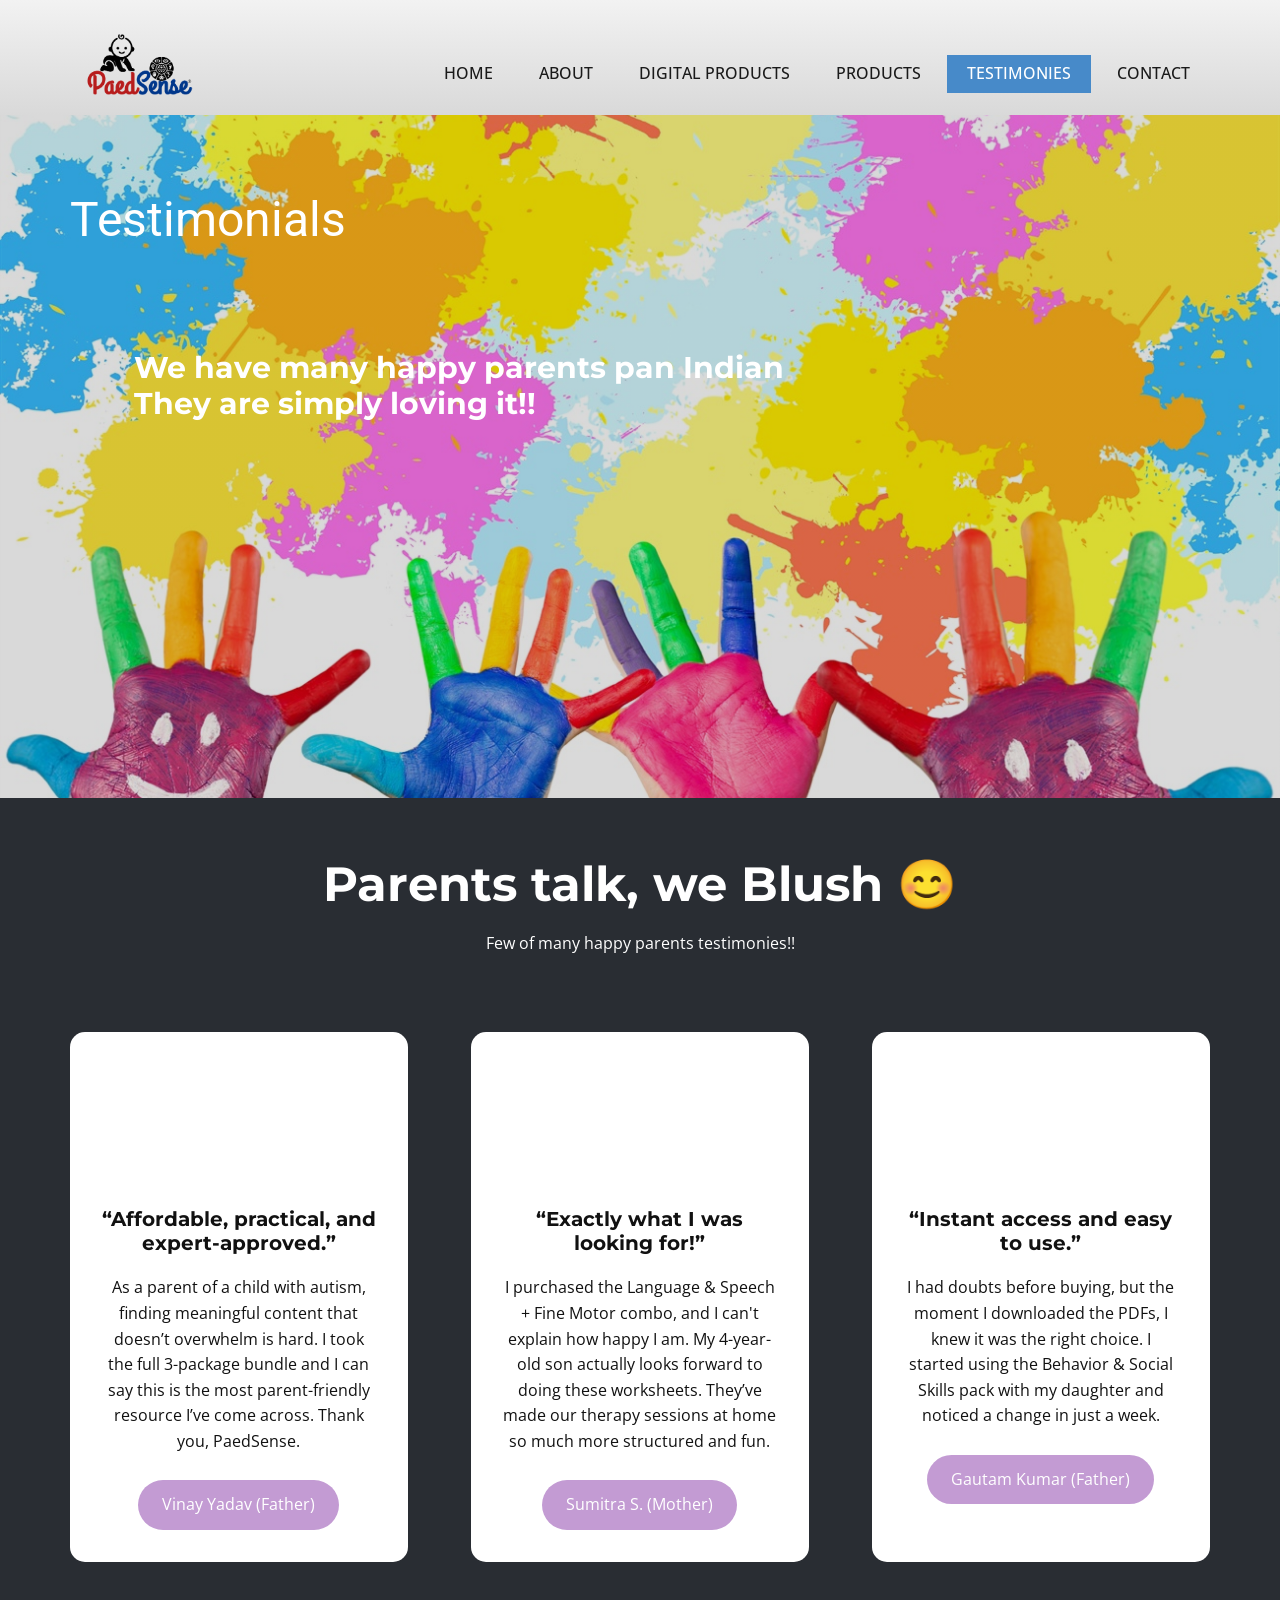
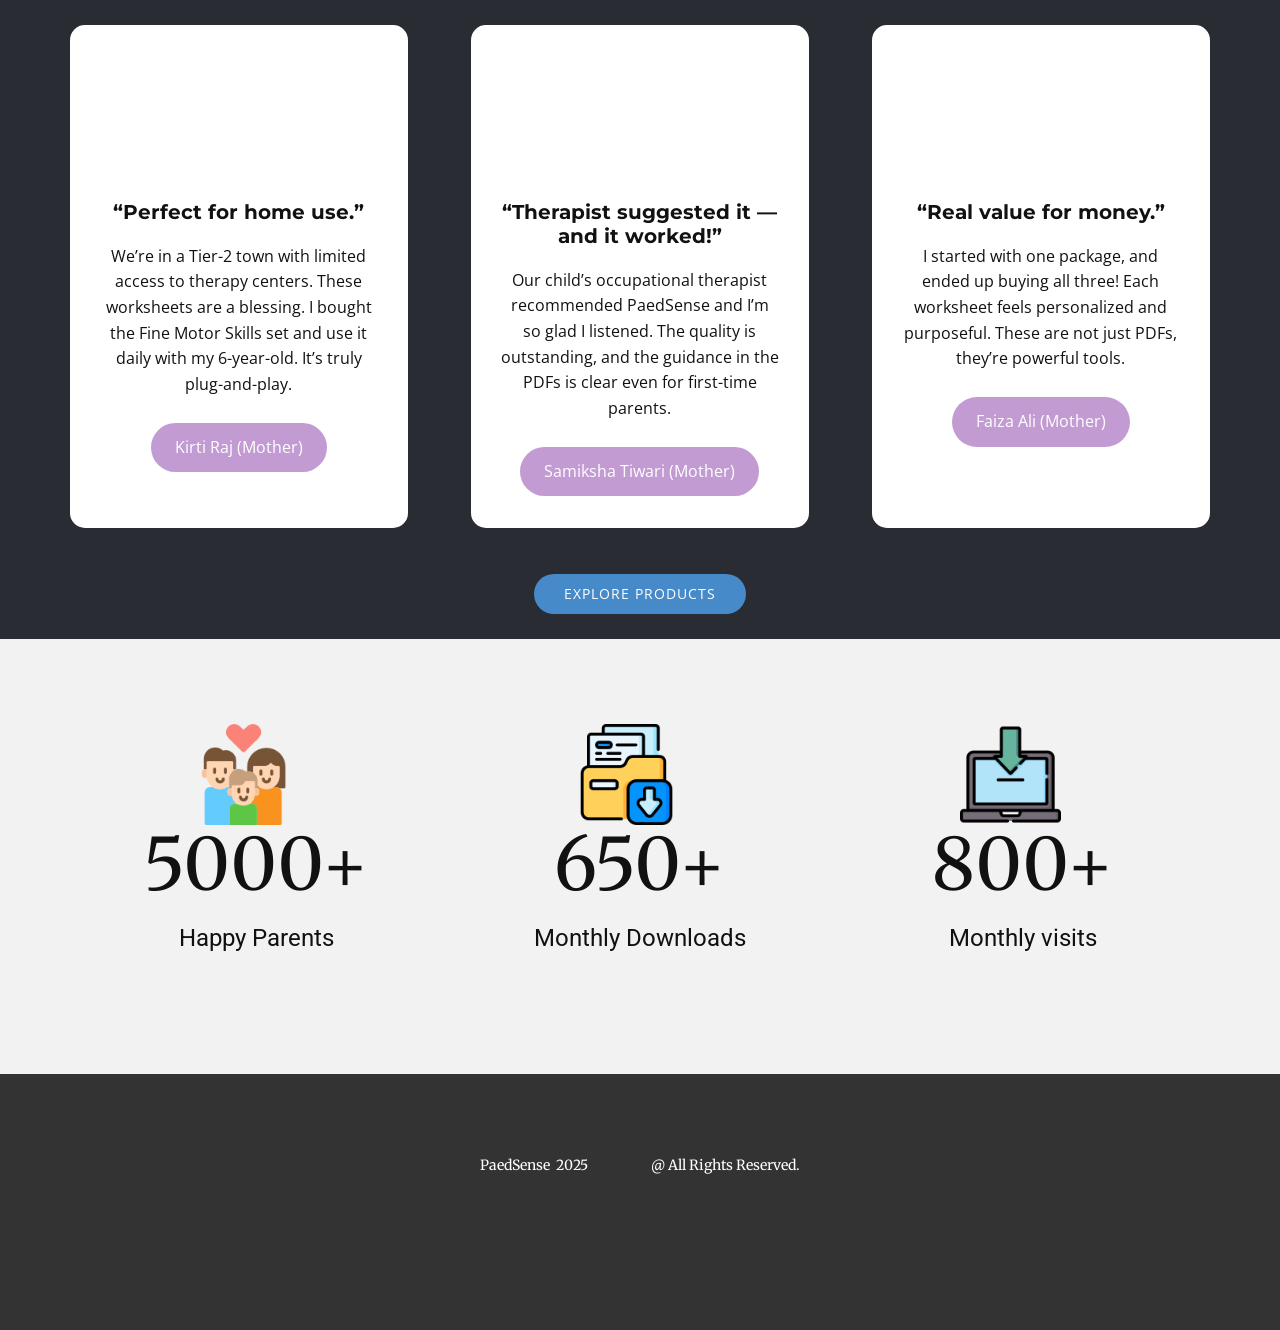
<file: Testimonies.html>
<!DOCTYPE html>
<html style="font-size: 16px;" lang="en"><head>
    <meta name="viewport" content="width=device-width, initial-scale=1.0">
    <meta charset="utf-8">
    <meta name="keywords" content="IT Services, ​Preparing For Your Success Provide Best IT Solutions., Development Services, About Us, Testimonials, Meet The Team, Contact Us">
    <meta name="description" content="">
    <title>Testimonies</title>
    <link rel="stylesheet" href="nicepage.css" media="screen">
    <link rel="stylesheet" href="Testimonies.css" media="screen">
    <script class="u-script" type="text/javascript" src="jquery.js" defer=""></script>
    <script class="u-script" type="text/javascript" src="nicepage.js" defer=""></script>
    <meta name="generator" content="Nicepage 7.11.4, nicepage.com">

    <link rel="icon" href="/logo_favicon.ico" />
    <meta name="theme-color" content="#6a1b9a" />
    <link rel="icon" type="image/png" href="/images/logo2.png" />

    <link id="u-theme-google-font" rel="stylesheet" href="https://fonts.googleapis.com/css?family=Roboto:100,100i,200,200i,300,300i,400,400i,500,500i,600,600i,700,700i,800,800i,900,900i|Open+Sans:300,300i,400,400i,500,500i,600,600i,700,700i,800,800i,900,900i">
    <link id="u-page-google-font" rel="stylesheet" href="https://fonts.googleapis.com/css?family=Montserrat:100,100i,200,200i,300,300i,400,400i,500,500i,600,600i,700,700i,800,800i,900,900i|Merriweather:300,300i,400,400i,500,500i,600,600i,700,700i,800,800i,900,900i">
    <link id="u-header-footer-google-font" rel="stylesheet" href="https://fonts.googleapis.com/css?family=Merriweather:300,300i,400,400i,500,500i,600,600i,700,700i,800,800i,900,900i">

    <script type="application/ld+json">{
        "@context": "http://schema.org",
        "@type": "Organization",
        "name": "",
        "logo": "images/logo2.png"
    }</script>

    <meta name="theme-color" content="#478ac9">
    <meta property="og:title" content="Testimonies">
    <meta property="og:type" content="website">
    <meta name="referrer" content="origin">
    <meta data-intl-tel-input-cdn-path="intlTelInput/">
</head>

<body data-path-to-root="./" data-include-products="false" class="u-body u-clearfix u-palette-5-light-2 u-xl-mode" data-lang="en">

<header class="u-clearfix u-gradient u-header u-header" id="header">
    <div class="u-clearfix u-sheet u-valign-middle-lg u-valign-middle-sm u-sheet-1">

        <a href="index.html" style="display:block; width:180px; height:100px; margin-top:10px; margin-left:-15px;">
            <img src="images/logo2.png"
                 style="width:100%; height:100%; object-fit:contain; display:block;">
        </a>

        <nav class="u-menu u-menu-one-level u-offcanvas u-menu-1" role="navigation" aria-label="Menu navigation">

            <div class="menu-collapse" style="font-size: 1rem; letter-spacing: 0px; text-transform: uppercase; font-weight: 500;">
                <a class="u-button-style u-custom-active-border-color u-custom-active-color u-custom-border u-custom-border-color u-custom-borders u-custom-hover-border-color u-custom-hover-color u-custom-left-right-menu-spacing u-custom-padding-bottom u-custom-text-active-color u-custom-text-color u-custom-text-decoration u-custom-text-hover-color u-custom-top-bottom-menu-spacing u-hamburger-link u-nav-link u-text-active-palette-1-base u-text-hover-palette-2-base u-hamburger-link-1"
                   href="#" tabindex="-1" aria-label="Open menu" aria-controls="8302">

                    <svg class="u-svg-link" viewBox="0 0 24 24">
                        <use xlink:href="#menu-hamburger"></use>
                    </svg>

                    <svg class="u-svg-content" version="1.1" id="menu-hamburger" viewBox="0 0 16 16" x="0px" y="0px"
                         xmlns:xlink="http://www.w3.org/1999/xlink"
                         xmlns="http://www.w3.org/2000/svg">
                        <g>
                            <rect y="1" width="16" height="2"></rect>
                            <rect y="7" width="16" height="2"></rect>
                            <rect y="13" width="16" height="2"></rect>
                        </g>
                    </svg>
                </a>
            </div>

            <!-- DESKTOP NAVIGATION -->
            <div class="u-custom-menu u-nav-container">
                <ul role="menubar" class="u-nav u-spacing-2 u-unstyled u-nav-1">

                    <li role="none" class="u-nav-item">
                        <a role="menuitem"
                           class="u-active-palette-1-base u-border-2 u-border-active-palette-1-base u-border-hover-palette-1-light-1 u-border-no-left u-border-no-right u-border-no-top u-button-style u-hover-palette-1-light-1 u-nav-link u-text-active-white u-text-grey-90 u-text-hover-white"
                           href="./" style="padding: 10px 20px;">Home</a>
                    </li>

                    <li role="none" class="u-nav-item">
                        <a role="menuitem"
                           class="u-active-palette-1-base u-border-2 u-border-active-palette-1-base u-border-hover-palette-1-light-1 u-border-no-left u-border-no-right u-border-no-top u-button-style u-hover-palette-1-light-1 u-nav-link u-text-active-white u-text-grey-90 u-text-hover-white"
                           href="About.html" style="padding: 10px 20px;">About</a>
                    </li>

                    <li role="none" class="u-nav-item">
                        <a role="menuitem"
                           class="u-active-palette-1-base u-border-2 u-border-active-palette-1-base u-border-hover-palette-1-light-1 u-border-no-left u-border-no-right u-border-no-top u-button-style u-hover-palette-1-light-1 u-nav-link u-text-active-white u-text-grey-90 u-text-hover-white"
                           href="Pricing.html" style="padding: 10px 20px;">Digital Products</a>
                    </li>

                    <li role="none" class="u-nav-item">
                        <a role="menuitem"
                           class="u-active-palette-1-base u-border-2 u-border-active-palette-1-base u-border-hover-palette-1-light-1 u-border-no-left u-border-no-right u-border-no-top u-button-style u-hover-palette-1-light-1 u-nav-link u-text-active-white u-text-grey-90 u-text-hover-white"
                           href="Products.html" style="padding: 10px 20px;">Products</a>
                    </li>

                    <li role="none" class="u-nav-item">
                        <a role="menuitem"
                           class="u-active-palette-1-base u-border-2 u-border-active-palette-1-base u-border-hover-palette-1-light-1 u-border-no-left u-border-no-right u-border-no-top u-button-style u-hover-palette-1-light-1 u-nav-link u-text-active-white u-text-grey-90 u-text-hover-white"
                           href="Testimonies.html" style="padding: 10px 20px;">Testimonies</a>
                    </li>

                    <li role="none" class="u-nav-item">
                        <a role="menuitem"
                           class="u-active-palette-1-base u-border-2 u-border-active-palette-1-base u-border-hover-palette-1-light-1 u-border-no-left u-border-no-right u-border-no-top u-button-style u-hover-palette-1-light-1 u-nav-link u-text-active-white u-text-grey-90 u-text-hover-white"
                           href="Contact.html" style="padding: 10px 20px;">Contact</a>
                    </li>

                </ul>
            </div>

            <!-- MOBILE NAVIGATION -->
            <div class="u-custom-menu u-nav-container-collapse" id="8302" role="region" aria-label="Menu panel">
                <div class="u-black u-container-style u-inner-container-layout u-opacity u-opacity-95 u-sidenav">
                    <div class="u-inner-container-layout u-sidenav-overflow">

                        <div class="u-menu-close" tabindex="-1" aria-label="Close menu"></div>

                        <ul class="u-align-center u-nav u-popupmenu-items u-unstyled u-nav-2" role="menubar">

                            <li role="none" class="u-nav-item">
                                <a role="menuitem" class="u-button-style u-nav-link" href="./">Home</a>
                            </li>

                            <li role="none" class="u-nav-item">
                                <a role="menuitem" class="u-button-style u-nav-link" href="About.html">About</a>
                            </li>

                            <li role="none" class="u-nav-item">
                                <a role="menuitem" class="u-button-style u-nav-link" href="Pricing.html">Digital Products</a>
                            </li>

                            <li role="none" class="u-nav-item">
                                <a role="menuitem" class="u-button-style u-nav-link" href="Products.html">Products</a>
                            </li>

                            <li role="none" class="u-nav-item">
                                <a role="menuitem" class="u-button-style u-nav-link" href="Testimonies.html">Testimonies</a>
                            </li>

                            <li role="none" class="u-nav-item">
                                <a role="menuitem" class="u-button-style u-nav-link" href="Contact.html">Contact</a>
                            </li>

                        </ul>

                    </div>
                </div>

                <div class="u-black u-menu-overlay u-opacity u-opacity-70"></div>
            </div>

        </nav>
    </div>
</header>

<section class="u-clearfix u-image u-shading u-section-1" id="sec-b277" data-image-width="1300" data-image-height="1000">
    <div class="u-clearfix u-sheet u-sheet-1">
        <h2 class="u-subtitle u-text u-text-default u-text-1" data-animation-name="slideIn" data-animation-duration="2000" data-animation-direction="Left">
            Testimonials
        </h2>

        <h5 class="u-align-center-xs u-custom-font u-font-montserrat u-text u-text-default u-text-2"
            data-animation-name="slideIn" data-animation-duration="2000" data-animation-direction="Right">
            We have many happy parents pan Indian
            <span style="font-style: italic;"><br></span>
            They are simply loving it!!
        </h5>
    </div>
</section>

<section class="u-align-center u-clearfix u-container-align-center u-palette-5-dark-3 u-section-3" id="carousel_e63e">
    <div class="u-clearfix u-sheet u-valign-middle-lg u-valign-middle-md u-valign-middle-sm u-valign-middle-xl u-sheet-1">

        <h1 class="u-custom-font u-font-montserrat u-text u-text-default u-text-1">
            Parents talk, we Blush&nbsp;😊
        </h1>

        <p class="u-text u-text-2">Few of many happy parents testimonies!!</p>

        <div class="u-expanded-width u-list u-list-1">
            <div class="u-repeater u-repeater-1">

                <div class="u-align-center u-container-align-center u-container-style u-list-item u-radius-15 u-repeater-item u-shape-round u-white u-list-item-1">
                    <div class="u-container-layout u-similar-container u-container-layout-1">
                        <div class="u-border-6 u-border-white u-image u-image-circle u-image-1"
                             style="background-image: url('images/p1.jpg'); background-size: cover; background-position: center;"
                             alt="" data-image-width="1000" data-image-height="667"
                             data-animation-name="zoomIn" data-animation-duration="2000" data-animation-direction=""></div>

                        <h5 class="u-custom-font u-font-montserrat u-text u-text-default u-text-3">
                            “Affordable, practical, and expert-approved.”
                        </h5>

                        <p class="u-text u-text-4">
                            As a parent of a child with autism, finding meaningful content that doesn’t overwhelm is hard.
                            I took the full 3-package bundle and I can say this is the most parent-friendly resource I’ve come across.
                            Thank you, PaedSense.
                        </p>
                        <br>

                        <button disabled style="background-color:#9b59b6;color:white;padding:12px 24px;font-size:16px;border:none;border-radius:30px;opacity:0.6;cursor:not-allowed;">
                            Vinay Yadav (Father)
                        </button>
                    </div>
                </div>

                <div class="u-align-center u-container-align-center u-container-style u-list-item u-radius-15 u-repeater-item u-shape-round u-white u-list-item-2">
                    <div class="u-container-layout u-similar-container u-container-layout-2">
                        <div class="u-border-6 u-border-white u-image u-image-circle u-image-2"
                             style="background-image: url('images/p2.jpg'); background-size: cover; background-position: center;"
                             alt="" data-image-width="900" data-image-height="1057"
                             data-animation-name="zoomIn" data-animation-duration="2000" data-animation-direction=""></div>

                        <h5 class="u-custom-font u-font-montserrat u-text u-text-default u-text-5">
                            “Exactly what I was looking for!”
                        </h5>

                        <p class="u-text u-text-6">
                            I purchased the Language & Speech + Fine Motor combo, and I can't explain how happy I am.
                            My 4-year-old son actually looks forward to doing these worksheets.
                            They’ve made our therapy sessions at home so much more structured and fun.
                        </p>
                        <br>

                        <button disabled style="background-color:#9b59b6;color:white;padding:12px 24px;font-size:16px;border:none;border-radius:30px;opacity:0.6;cursor:not-allowed;">
                            Sumitra S. (Mother)
                        </button>
                    </div>
                </div>

                <div class="u-align-center u-container-align-center u-container-style u-list-item u-radius-15 u-repeater-item u-shape-round u-white u-list-item-3">
                    <div class="u-container-layout u-similar-container u-container-layout-3">
                        <div class="u-border-6 u-border-white u-image u-image-circle u-image-3"
                             style="background-image: url('images/p3.jpg'); background-size: cover; background-position: center;"
                             alt="" data-image-width="800" data-image-height="695"
                             data-animation-name="zoomIn" data-animation-duration="2000" data-animation-direction=""></div>

                        <h5 class="u-custom-font u-font-montserrat u-text u-text-default u-text-7">
                            “Instant access and easy to use.”
                        </h5>

                        <p class="u-text u-text-8">
                            I had doubts before buying, but the moment I downloaded the PDFs, I knew it was the right choice.
                            I started using the Behavior & Social Skills pack with my daughter and noticed a change in just a week.
                        </p>
                        <br>

                        <button disabled style="background-color:#9b59b6;color:white;padding:12px 24px;font-size:16px;border:none;border-radius:30px;opacity:0.6;cursor:not-allowed;">
                            Gautam Kumar (Father)
                        </button>
                    </div>
                </div>

                <div class="u-align-center u-container-align-center u-container-style u-list-item u-radius-15 u-repeater-item u-shape-round u-white u-list-item-4">
                    <div class="u-container-layout u-similar-container u-container-layout-4">
                        <div class="u-border-6 u-border-white u-image u-image-circle u-image-4"
                             style="background-image: url('images/p4.jpg'); background-size: cover; background-position: center;"
                             alt="" data-image-width="1200" data-image-height="839"
                             data-animation-name="zoomIn" data-animation-duration="2000" data-animation-direction=""></div>

                        <h5 class="u-custom-font u-font-montserrat u-text u-text-default u-text-9">
                            “Perfect for home use.”
                        </h5>

                        <p class="u-text u-text-10">
                            We’re in a Tier-2 town with limited access to therapy centers.
                            These worksheets are a blessing. I bought the Fine Motor Skills set and use it daily with my 6-year-old.
                            It’s truly plug-and-play.
                        </p>
                        <br>

                        <button disabled style="background-color:#9b59b6;color:white;padding:12px 24px;font-size:16px;border:none;border-radius:30px;opacity:0.6;cursor:not-allowed;">
                            Kirti Raj (Mother)
                        </button>
                    </div>
                </div>

                <div class="u-align-center u-container-align-center u-container-style u-list-item u-radius-15 u-repeater-item u-shape-round u-white u-list-item-5">
                    <div class="u-container-layout u-similar-container u-container-layout-5">
                        <div class="u-border-6 u-border-white u-image u-image-circle u-image-5"
                             style="background-image: url('images/p5.jpg'); background-size: cover; background-position: center;"
                             alt="" data-image-width="800" data-image-height="936"
                             data-animation-name="zoomIn" data-animation-duration="2000" data-animation-direction=""></div>

                        <h5 class="u-custom-font u-font-montserrat u-text u-text-default u-text-11">
                            “Therapist suggested it — and it worked!”
                        </h5>

                        <p class="u-text u-text-12">
                            Our child’s occupational therapist recommended PaedSense and I’m so glad I listened.
                            The quality is outstanding, and the guidance in the PDFs is clear even for first-time parents.
                        </p>
                        <br>

                        <button disabled style="background-color:#9b59b6;color:white;padding:12px 24px;font-size:16px;border:none;border-radius:30px;opacity:0.6;cursor:not-allowed;">
                            Samiksha Tiwari (Mother)
                        </button>
                    </div>
                </div>

                <div class="u-align-center u-container-align-center u-container-style u-list-item u-radius-15 u-repeater-item u-shape-round u-white u-list-item-6">
                    <div class="u-container-layout u-similar-container u-container-layout-6">
                        <div class="u-border-6 u-border-white u-image u-image-circle u-image-6"
                             style="background-image: url('images/p6.jpg'); background-size: cover; background-position: center;"
                             alt="" data-image-width="700" data-image-height="911"
                             data-animation-name="zoomIn" data-animation-duration="2000" data-animation-direction=""></div>

                        <h5 class="u-custom-font u-font-montserrat u-text u-text-default u-text-13">
                            “Real value for money.”
                        </h5>

                        <p class="u-text u-text-14">
                            I started with one package, and ended up buying all three!
                            Each worksheet feels personalized and purposeful.
                            These are not just PDFs, they’re powerful tools.
                        </p>
                        <br>

                        <button disabled style="background-color:#9b59b6;color:white;padding:12px 24px;font-size:16px;border:none;border-radius:30px;opacity:0.6;cursor:not-allowed;">
                            Faiza Ali (Mother)
                        </button>
                    </div>
                </div>

            </div>

            <br>

            <a href="/index.html"
               class="u-active-palette-1-light-1 u-border-none u-btn u-btn-round u-button-style u-hover-palette-1-light-1 u-palette-1-base u-radius-50 u-text-active-white u-text-body-alt-color u-text-hover-white u-btn-1">
                Explore Products
            </a>
        </div>

        <br>
    </div>
</section>

<section class="u-align-left u-clearfix u-container-align-left u-grey-5 u-section-4" id="carousel_f5c7">
    <div class="u-clearfix u-sheet u-valign-middle-xl u-valign-middle-xs u-sheet-1">

        <div class="u-expanded-width u-list u-list-1">
            <div class="u-repeater u-repeater-1">

                <div class="u-container-style u-list-item u-repeater-item">
                    <div class="u-container-layout u-similar-container u-container-layout-1">
                        <span class="u-file-icon u-icon u-icon-1">
                            <img src="images/1312440.png" alt="">
                        </span>
                        <h1 class="u-custom-font u-font-merriweather u-text u-text-default-lg u-text-default-md u-text-default-sm u-text-default-xl u-text-1">
                            5000+
                        </h1>
                        <h4 class="u-text u-text-default-lg u-text-default-md u-text-default-sm u-text-default-xl u-text-2">
                            Happy Parents
                        </h4>
                    </div>
                </div>

                <div class="u-container-style u-list-item u-repeater-item">
                    <div class="u-container-layout u-similar-container u-container-layout-2">
                        <span class="u-file-icon u-icon u-icon-2">
                            <img src="images/4303996.png" alt="">
                        </span>
                        <h1 class="u-custom-font u-font-merriweather u-text u-text-default-lg u-text-default-md u-text-default-sm u-text-default-xl u-text-3">
                            650+
                        </h1>
                        <h4 class="u-text u-text-default-lg u-text-default-md u-text-default-sm u-text-default-xl u-text-4">
                            Monthly Downloads
                        </h4>
                    </div>
                </div>

                <div class="u-container-style u-list-item u-repeater-item">
                    <div class="u-container-layout u-similar-container u-container-layout-3">
                        <span class="u-file-icon u-icon u-icon-3">
                            <img src="images/2482481.png" alt="">
                        </span>
                        <h1 class="u-custom-font u-font-merriweather u-text u-text-default-lg u-text-default-md u-text-default-sm u-text-default-xl u-text-5">
                            800+
                        </h1>
                        <h4 class="u-text u-text-default-lg u-text-default-md u-text-default-sm u-text-default-xl u-text-6">
                            Monthly visits
                        </h4>
                    </div>
                </div>

            </div>
        </div>

    </div>
</section>

<footer class="u-align-center u-clearfix u-container-align-center u-footer u-grey-80 u-footer" id="footer">
    <div class="u-clearfix u-sheet u-sheet-1">
        <p class="u-custom-font u-font-merriweather u-small-text u-text u-text-variant u-text-1">
            PaedSense&nbsp; 2025&nbsp; &nbsp; &nbsp; &nbsp; &nbsp; &nbsp; &nbsp; &nbsp; &nbsp; &nbsp; &nbsp;@ All Rights Reserved.
        </p>
    </div>
</footer>

<section class="u-backlink u-clearfix u-grey-80"></section>

</body>
</html>
</file>
